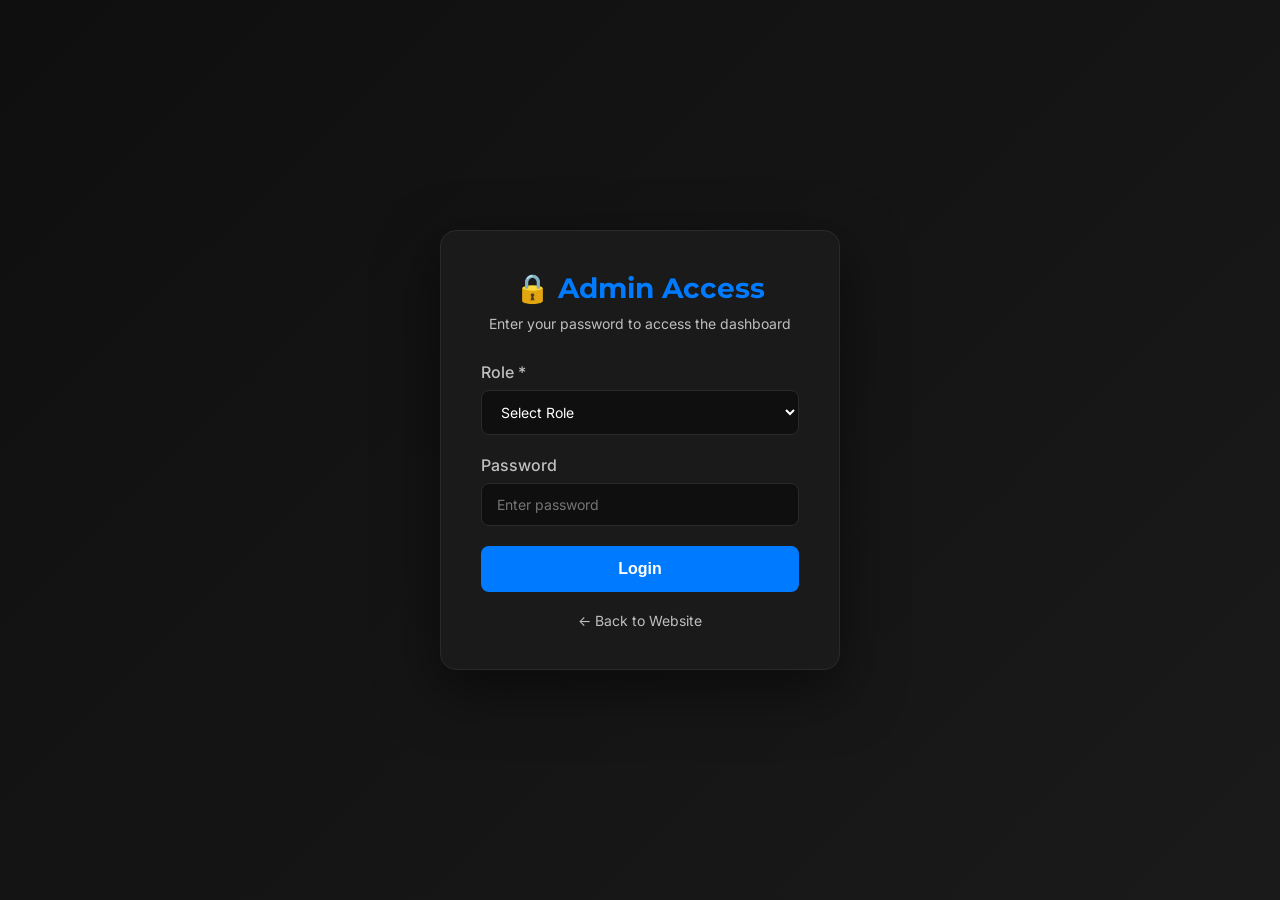
<file: admin.html>
<!DOCTYPE html>
<html lang="en">
<head>
    <meta charset="UTF-8">
    <meta name="viewport" content="width=device-width, initial-scale=1.0">
    <title>Admin Dashboard - Cotswold Vehicle Sales</title>
    <link rel="stylesheet" href="admin.css">
    <link href="https://fonts.googleapis.com/css2?family=Montserrat:wght@600;700&family=Inter:wght@400;500;600&display=swap" rel="stylesheet">
</head>
<body>
    <!-- Login Overlay -->
    <div id="loginOverlay" class="login-overlay">
        <div class="login-box">
            <div class="login-header">
                <h2>🔒 Admin Access</h2>
                <p>Enter your password to access the dashboard</p>
            </div>
            <form id="loginForm">
                <div class="form-group">
                    <label for="adminRole">Role *</label>
                    <select id="adminRole" required>
                        <option value="">Select Role</option>
                        <option value="manager">Manager</option>
                        <option value="owner">Owner</option>
                    </select>
                </div>
                <div class="form-group">
                    <label for="adminPassword">Password</label>
                    <input type="password" id="adminPassword" placeholder="Enter password" required>
                </div>
                <button type="submit" class="btn-login">Login</button>
                <p id="loginError" class="login-error"></p>
            </form>
            <a href="index.html" class="back-link">← Back to Website</a>
        </div>
    </div>

    <!-- Admin Dashboard -->
    <div id="adminDashboard" class="dashboard-container" style="display: none;">
        <!-- Sidebar -->
        <aside class="sidebar">
            <div class="sidebar-header">
                <h2>COTSWOLD</h2>
                <span>Admin Panel</span>
                <span id="roleBadge" class="role-badge" style="display: none;"></span>
            </div>
            <nav class="sidebar-nav">
                <a href="#" class="nav-item active" data-section="dashboard">
                    <span class="nav-icon">📊</span>
                    <span>Dashboard</span>
                </a>
                <a href="#" class="nav-item" data-section="add-vehicle">
                    <span class="nav-icon">➕</span>
                    <span>Add Vehicle</span>
                </a>
                <a href="#" class="nav-item" data-section="manage-inventory">
                    <span class="nav-icon">🚗</span>
                    <span>Manage Inventory</span>
                </a>
                <a href="#" class="nav-item" data-section="pending-approvals" style="display: none;">
                    <span class="nav-icon">⏳</span>
                    <span>Pending Approvals</span>
                </a>
            </nav>
            <div class="sidebar-footer">
                <a href="index.html" class="logout-btn">
                    <span>🚪</span>
                    <span>Logout</span>
                </a>
            </div>
        </aside>

        <!-- Main Content -->
        <main class="main-content">
            <!-- Dashboard Section -->
            <section id="dashboardSection" class="content-section active">
                <div class="section-header">
                    <h1>Dashboard Overview</h1>
                    <p>Welcome to Cotswold Vehicle Sales Admin Panel</p>
                </div>
                <div class="stats-grid">
                    <div class="stat-card">
                        <div class="stat-icon">🚗</div>
                        <div class="stat-info">
                            <h3>Total Vehicles</h3>
                            <p class="stat-number" id="totalVehicles">0</p>
                        </div>
                    </div>
                    <div class="stat-card">
                        <div class="stat-icon">💷</div>
                        <div class="stat-info">
                            <h3>Total Value</h3>
                            <p class="stat-number" id="totalValue">£0</p>
                        </div>
                    </div>
                    <div class="stat-card">
                        <div class="stat-icon">➕</div>
                        <div class="stat-info">
                            <h3>Added This Month</h3>
                            <p class="stat-number" id="addedThisMonth">0</p>
                        </div>
                    </div>
                    <div class="stat-card" id="pendingStatCard" style="display: none;">
                        <div class="stat-icon">⏳</div>
                        <div class="stat-info">
                            <h3>Pending Approvals</h3>
                            <p class="stat-number" id="pendingCount">0</p>
                        </div>
                    </div>
                    <div class="stat-card" id="adminStatCard">
                        <div class="stat-icon">⚡</div>
                        <div class="stat-info">
                            <h3>Live Vehicles</h3>
                            <p class="stat-number" id="adminVehicles">0</p>
                        </div>
                    </div>
                </div>
                <div class="quick-actions">
                    <h2>Quick Actions</h2>
                    <div class="actions-grid">
                        <button class="action-card" onclick="showSection('add-vehicle')">
                            <span class="action-icon">➕</span>
                            <span>Add New Vehicle</span>
                        </button>
                        <button class="action-card" onclick="showSection('manage-inventory')">
                            <span class="action-icon">📝</span>
                            <span>Manage Inventory</span>
                        </button>
                        <button class="action-card" onclick="viewWebsite()">
                            <span class="action-icon">🌐</span>
                            <span>View Website</span>
                        </button>
                    </div>
                </div>
            </section>

            <!-- Add Vehicle Section -->
            <section id="addVehicleSection" class="content-section">
                <div class="section-header">
                    <h1>Add New Vehicle</h1>
                    <p>Add a new vehicle to your inventory</p>
                </div>
                <form id="addVehicleForm" class="vehicle-form">
                    <div class="form-grid">
                        <div class="form-group">
                            <label for="vehicleImage">Car Image URL *</label>
                            <input type="url" id="vehicleImage" placeholder="https://example.com/car-image.jpg" required>
                            <small>Enter a valid image URL</small>
                        </div>
                        <div class="form-group">
                            <label for="vehicleBrand">Brand *</label>
                            <input type="text" id="vehicleBrand" placeholder="e.g., BMW, Audi, Toyota" required>
                        </div>
                        <div class="form-group">
                            <label for="vehicleModel">Model *</label>
                            <input type="text" id="vehicleModel" placeholder="e.g., X5, A4, Camry" required>
                        </div>
                        <div class="form-group">
                            <label for="vehicleYear">Year *</label>
                            <input type="number" id="vehicleYear" placeholder="e.g., 2024" min="1900" max="2030" required>
                        </div>
                        <div class="form-group">
                            <label for="vehiclePrice">Price (£) *</label>
                            <input type="number" id="vehiclePrice" placeholder="e.g., 25000" min="0" required>
                        </div>
                        <div class="form-group">
                            <label for="vehicleMileage">Mileage *</label>
                            <input type="text" id="vehicleMileage" placeholder="e.g., 10,000 Miles" required>
                        </div>
                        <div class="form-group">
                            <label for="vehicleFuel">Fuel Type *</label>
                            <select id="vehicleFuel" required>
                                <option value="">Select Fuel Type</option>
                                <option value="Petrol">Petrol</option>
                                <option value="Diesel">Diesel</option>
                                <option value="Hybrid">Hybrid</option>
                                <option value="Plug-in Hybrid">Plug-in Hybrid</option>
                                <option value="Electric">Electric</option>
                            </select>
                        </div>
                        <div class="form-group">
                            <label for="vehicleTransmission">Transmission</label>
                            <select id="vehicleTransmission">
                                <option value="Manual">Manual</option>
                                <option value="Automatic">Automatic</option>
                            </select>
                        </div>
                        <div class="form-group">
                            <label for="vehicleCategory">Category</label>
                            <select id="vehicleCategory">
                                <option value="Hatchback">Hatchback</option>
                                <option value="SUV">SUV</option>
                                <option value="Saloon">Saloon</option>
                                <option value="Estate">Estate</option>
                                <option value="Coupe">Coupe</option>
                                <option value="Pickup">Pickup</option>
                                <option value="Van">Van</option>
                                <option value="Minibus">Minibus</option>
                            </select>
                        </div>
                        <div class="form-group">
                            <label for="vehicleColor">Color</label>
                            <input type="text" id="vehicleColor" placeholder="e.g., Silver, Black">
                        </div>
                    </div>
                    <div class="form-actions">
                        <button type="submit" class="btn-submit">➕ Add Vehicle</button>
                        <button type="reset" class="btn-reset">Clear Form</button>
                    </div>
                </form>
            </section>

            <!-- Manage Inventory Section -->
            <section id="manageInventorySection" class="content-section">
                <div class="section-header">
                    <h1>Manage Inventory</h1>
                    <p>View, edit, and delete vehicles from your inventory</p>
                </div>
                <div class="inventory-controls">
                    <div class="search-box">
                        <input type="text" id="searchInventory" placeholder="Search vehicles...">
                    </div>
                    <div class="filter-buttons">
                        <button class="filter-btn active" data-filter="all">All</button>
                        <button class="filter-btn" data-filter="admin">Admin Added</button>
                        <button class="filter-btn" data-filter="default">Default</button>
                    </div>
                </div>
                <div class="table-container">
                    <table class="vehicle-table">
                        <thead>
                            <tr>
                                <th>Image</th>
                                <th>Brand</th>
                                <th>Model</th>
                                <th>Year</th>
                                <th>Price</th>
                                <th>Mileage</th>
                                <th>Type</th>
                                <th>Actions</th>
                            </tr>
                        </thead>
                        <tbody id="vehicleTableBody">
                            <!-- Vehicle rows will be populated by JavaScript -->
                        </tbody>
                    </table>
                </div>
                <div id="noVehicles" class="no-vehicles" style="display: none;">
                    <p>No vehicles found in the inventory.</p>
                </div>
            </section>

            <!-- Pending Approvals Section (Owner only) -->
            <section id="pendingApprovalsSection" class="content-section">
                <div class="section-header">
                    <h1>Pending Approvals</h1>
                    <p>Review and approve manager actions</p>
                </div>
                <div class="table-container">
                    <table class="vehicle-table">
                        <thead>
                            <tr>
                                <th>Action</th>
                                <th>Details</th>
                                <th>Actions</th>
                            </tr>
                        </thead>
                        <tbody id="pendingTableBody">
                            <!-- Pending actions populated by JS -->
                        </tbody>
                    </table>
                </div>
                <div id="noPending" class="no-vehicles" style="display: none;">
                    <p>No pending actions.</p>
                </div>
            </section>
        </main>
    </div>

    <!-- Edit Vehicle Modal -->
    <div id="editModal" class="modal">
        <div class="modal-content">
            <div class="modal-header">
                <h2>Edit Vehicle</h2>
                <button class="modal-close" onclick="closeEditModal()">✕</button>
            </div>
            <form id="editVehicleForm">
                <input type="hidden" id="editVehicleId">
                <div class="form-grid">
                    <div class="form-group">
                        <label for="editVehicleImage">Car Image URL *</label>
                        <input type="url" id="editVehicleImage" required>
                    </div>
                    <div class="form-group">
                        <label for="editVehicleBrand">Brand *</label>
                        <input type="text" id="editVehicleBrand" required>
                    </div>
                    <div class="form-group">
                        <label for="editVehicleModel">Model *</label>
                        <input type="text" id="editVehicleModel" required>
                    </div>
                    <div class="form-group">
                        <label for="editVehicleYear">Year *</label>
                        <input type="number" id="editVehicleYear" required>
                    </div>
                    <div class="form-group">
                        <label for="editVehiclePrice">Price (£) *</label>
                        <input type="number" id="editVehiclePrice" required>
                    </div>
                    <div class="form-group">
                        <label for="editVehicleMileage">Mileage *</label>
                        <input type="text" id="editVehicleMileage" required>
                    </div>
                    <div class="form-group">
                        <label for="editVehicleFuel">Fuel Type *</label>
                        <select id="editVehicleFuel" required>
                            <option value="Petrol">Petrol</option>
                            <option value="Diesel">Diesel</option>
                            <option value="Hybrid">Hybrid</option>
                            <option value="Plug-in Hybrid">Plug-in Hybrid</option>
                            <option value="Electric">Electric</option>
                        </select>
                    </div>
                    <div class="form-group">
                        <label for="editVehicleTransmission">Transmission</label>
                        <select id="editVehicleTransmission">
                            <option value="Manual">Manual</option>
                            <option value="Automatic">Automatic</option>
                        </select>
                    </div>
                    <div class="form-group">
                        <label for="editVehicleCategory">Category</label>
                        <select id="editVehicleCategory">
                            <option value="Hatchback">Hatchback</option>
                            <option value="SUV">SUV</option>
                            <option value="Saloon">Saloon</option>
                            <option value="Estate">Estate</option>
                            <option value="Coupe">Coupe</option>
                            <option value="Pickup">Pickup</option>
                            <option value="Van">Van</option>
                            <option value="Minibus">Minibus</option>
                        </select>
                    </div>
                    <div class="form-group">
                        <label for="editVehicleColor">Color</label>
                        <input type="text" id="editVehicleColor">
                    </div>
                </div>
                <div class="form-actions">
                    <button type="submit" class="btn-submit">💾 Save Changes</button>
                    <button type="button" class="btn-cancel" onclick="closeEditModal()">Cancel</button>
                </div>
            </form>
        </div>
    </div>

    <!-- Delete Confirmation Modal -->
    <div id="deleteModal" class="modal">
        <div class="modal-content modal-small">
            <div class="modal-header">
                <h2>Confirm Delete</h2>
                <button class="modal-close" onclick="closeDeleteModal()">✕</button>
            </div>
            <div class="modal-body">
                <p>Are you sure you want to delete this vehicle?</p>
                <p id="deleteVehicleName" class="delete-vehicle-name"></p>
            </div>
            <div class="modal-footer">
                <button class="btn-delete" onclick="confirmDelete()">🗑 Delete</button>
                <button class="btn-cancel" onclick="closeDeleteModal()">Cancel</button>
            </div>
        </div>
    </div>

    <!-- Toast Notification -->
    <div id="toast" class="toast">
        <span id="toastMessage"></span>
    </div>

    <script src="admin.js"></script>
</body>
</html>
</file>
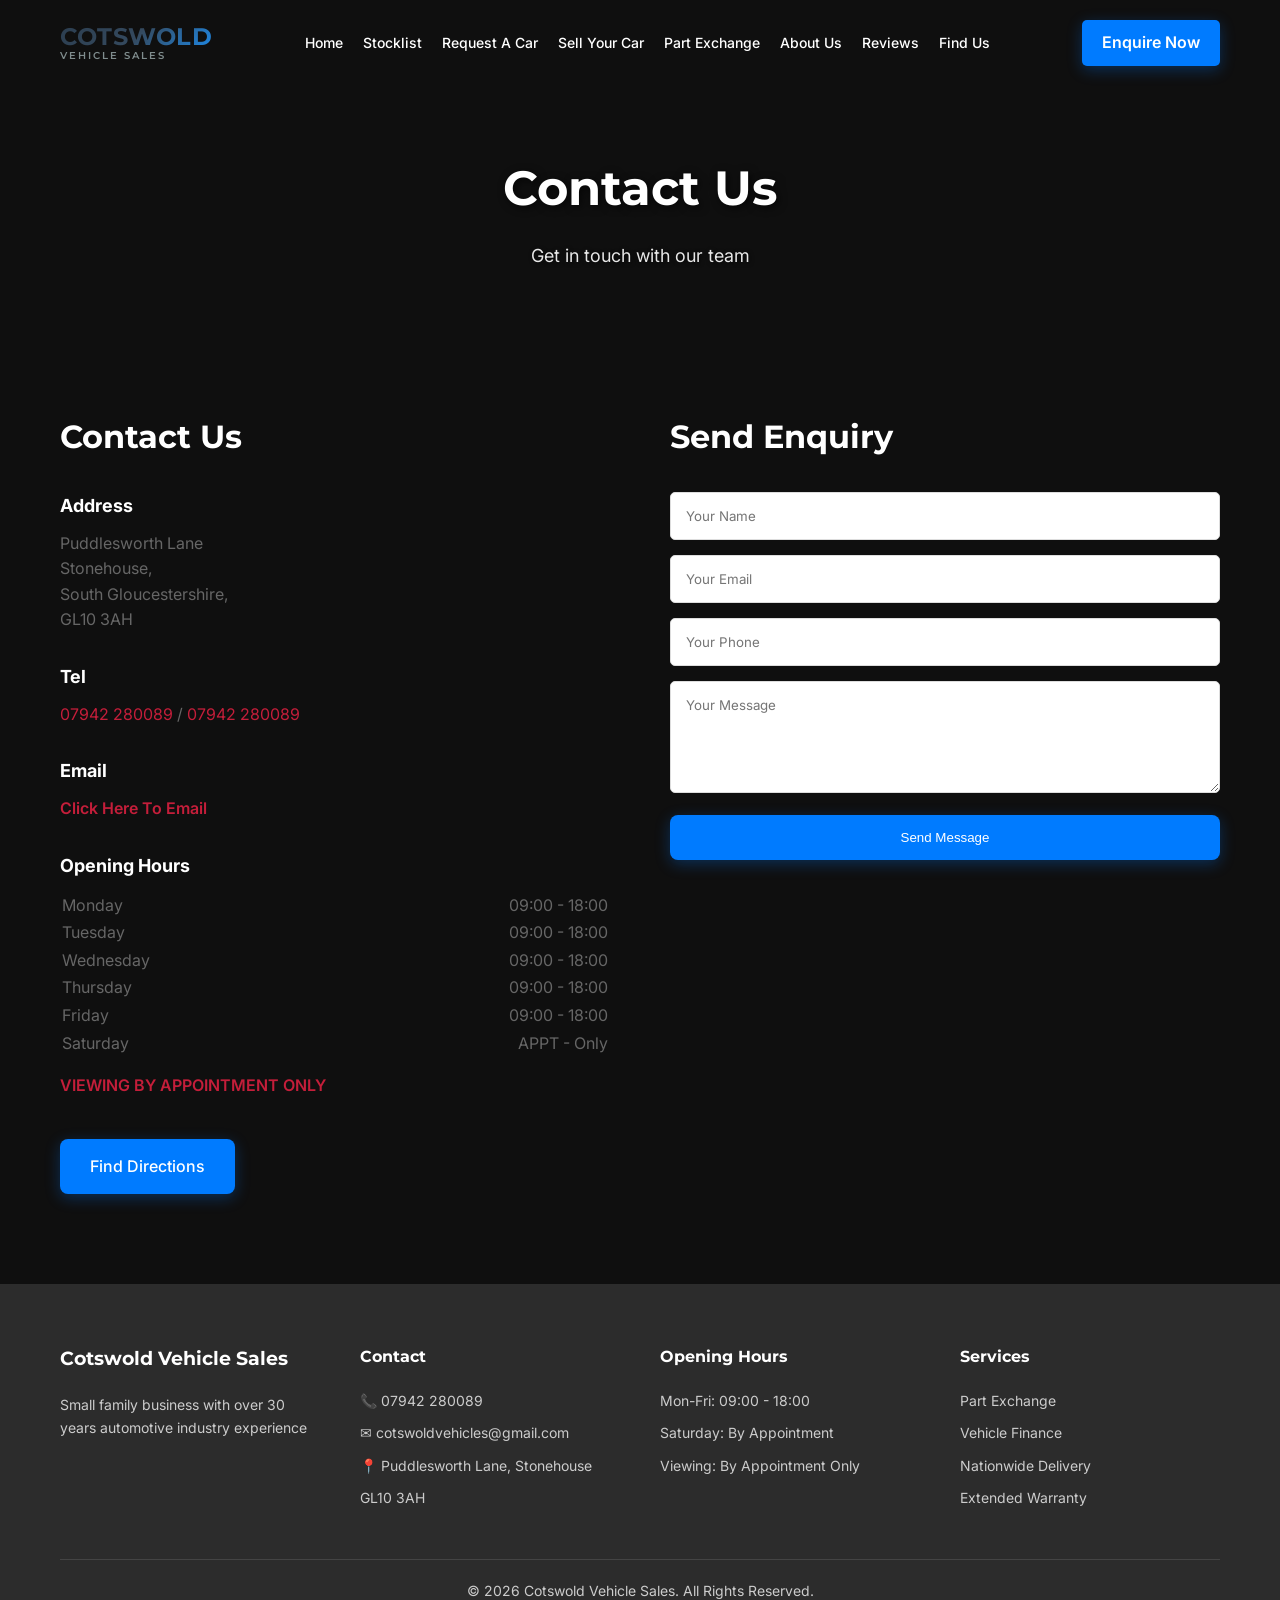
<file: contact.html>
<!DOCTYPE html>
<html lang="en">
<head>
    <meta charset="UTF-8">
    <meta name="viewport" content="width=device-width, initial-scale=1.0">
    <title>Contact - Cotswold Vehicle Sales</title>
    <link rel="stylesheet" href="styles.css">
    <link href="https://fonts.googleapis.com/css2?family=Montserrat:wght@600;700&family=Inter:wght@400;500&display=swap" rel="stylesheet">
</head>
<body>
    <nav id="navbar" class="scrolled">
        <div class="container">
            <div class="nav-content">
                <a href="index.html" class="logo">
                    <div class="logo-text">
                        <span class="logo-main">COTSWOLD</span>
                        <span class="logo-sub">Vehicle Sales</span>
                    </div>
                </a>
                <ul class="nav-links">
                    <li><a href="index.html">Home</a></li>
                    <li><a href="inventory.html">Stocklist</a></li>
                    <li><a href="request-car.html">Request A Car</a></li>
                    <li><a href="sell-car.html">Sell Your Car</a></li>
                    <li><a href="part-exchange.html">Part Exchange</a></li>
                    <li><a href="about.html">About Us</a></li>
                    <li><a href="testimonials.html">Reviews</a></li>
                    <li><a href="contact.html">Find Us</a></li>
                </ul>
                <a href="contact.html" class="cta-btn">Enquire Now</a>
            </div>
        </div>
    </nav>

    <section class="page-header">
        <div class="container">
            <h1>Contact Us</h1>
            <p>Get in touch with our team</p>
        </div>
    </section>

    <section class="contact-section">
        <div class="container">
            <div class="contact-grid">
                <div class="contact-info">
                    <h2>Contact Us</h2>
                    <div class="info-item">
                        <h3>Address</h3>
                        <p>Puddlesworth Lane<br>Stonehouse,<br>South Gloucestershire,<br>GL10 3AH</p>
                    </div>
                    <div class="info-item">
                        <h3>Tel</h3>
                        <p><a href="tel:07942280089" style="color: #C41E3A; text-decoration: none;">07942 280089</a> / <a href="tel:07942280089" style="color: #C41E3A; text-decoration: none;">07942 280089</a></p>
                    </div>
                    <div class="info-item">
                        <h3>Email</h3>
                        <p><a href="mailto:cotswoldvehicles@gmail.com" style="color: #C41E3A; text-decoration: none; font-weight: 600;">Click Here To Email</a></p>
                    </div>
                    <div class="info-item">
                        <h3>Opening Hours</h3>
                        <table style="width: 100%; color: #666;">
                            <tr><td>Monday</td><td style="text-align: right;">09:00 - 18:00</td></tr>
                            <tr><td>Tuesday</td><td style="text-align: right;">09:00 - 18:00</td></tr>
                            <tr><td>Wednesday</td><td style="text-align: right;">09:00 - 18:00</td></tr>
                            <tr><td>Thursday</td><td style="text-align: right;">09:00 - 18:00</td></tr>
                            <tr><td>Friday</td><td style="text-align: right;">09:00 - 18:00</td></tr>
                        <tr><td>Saturday</td><td style="text-align: right;">APPT - Only</td></tr>
                        </table>
                        <p style="margin-top: 15px; font-weight: 600; color: #C41E3A;">VIEWING BY APPOINTMENT ONLY</p>
                    </div>
                    <div class="info-item">
                        <a href="https://www.google.com/maps/dir//Puddlesworth+Lane+Stonehouse+GL10+3AH" target="_blank" class="btn-primary" style="display: inline-block; margin-top: 10px;">Find Directions</a>
                    </div>
                </div>
                <div class="contact-form">
                    <h2>Send Enquiry</h2>
                    <form>
                        <input type="text" placeholder="Your Name" required>
                        <input type="email" placeholder="Your Email" required>
                        <input type="tel" placeholder="Your Phone">
                        <textarea placeholder="Your Message" rows="5" required></textarea>
                        <button type="submit" class="btn-primary">Send Message</button>
                    </form>
                </div>
            </div>
        </div>
    </section>

    <footer>
        <div class="container">
            <div class="footer-content">
                <div class="footer-col">
                    <h3>Cotswold Vehicle Sales</h3>
                    <p>Small family business with over 30 years automotive industry experience</p>
                </div>
                <div class="footer-col">
                    <h4>Contact</h4>
                    <ul>
                        <li>📞 07942 280089</li>
                        <li>✉ cotswoldvehicles@gmail.com</li>
                        <li>📍 Puddlesworth Lane, Stonehouse</li>
                        <li>GL10 3AH</li>
                    </ul>
                </div>
                <div class="footer-col">
                    <h4>Opening Hours</h4>
                    <ul>
                        <li>Mon-Fri: 09:00 - 18:00</li>
                        <li>Saturday: By Appointment</li>
                        <li>Viewing: By Appointment Only</li>
                    </ul>
                </div>
                <div class="footer-col">
                    <h4>Services</h4>
                    <ul>
                        <li>Part Exchange</li>
                        <li>Vehicle Finance</li>
                        <li>Nationwide Delivery</li>
                        <li>Extended Warranty</li>
                    </ul>
                </div>
            </div>
            <div class="footer-bottom">
<p>© 2026 Cotswold Vehicle Sales. All Rights Reserved.</p>
            </div>
        </div>
    </footer>

    <script src="script.js"></script>
</body>
</html>
</file>
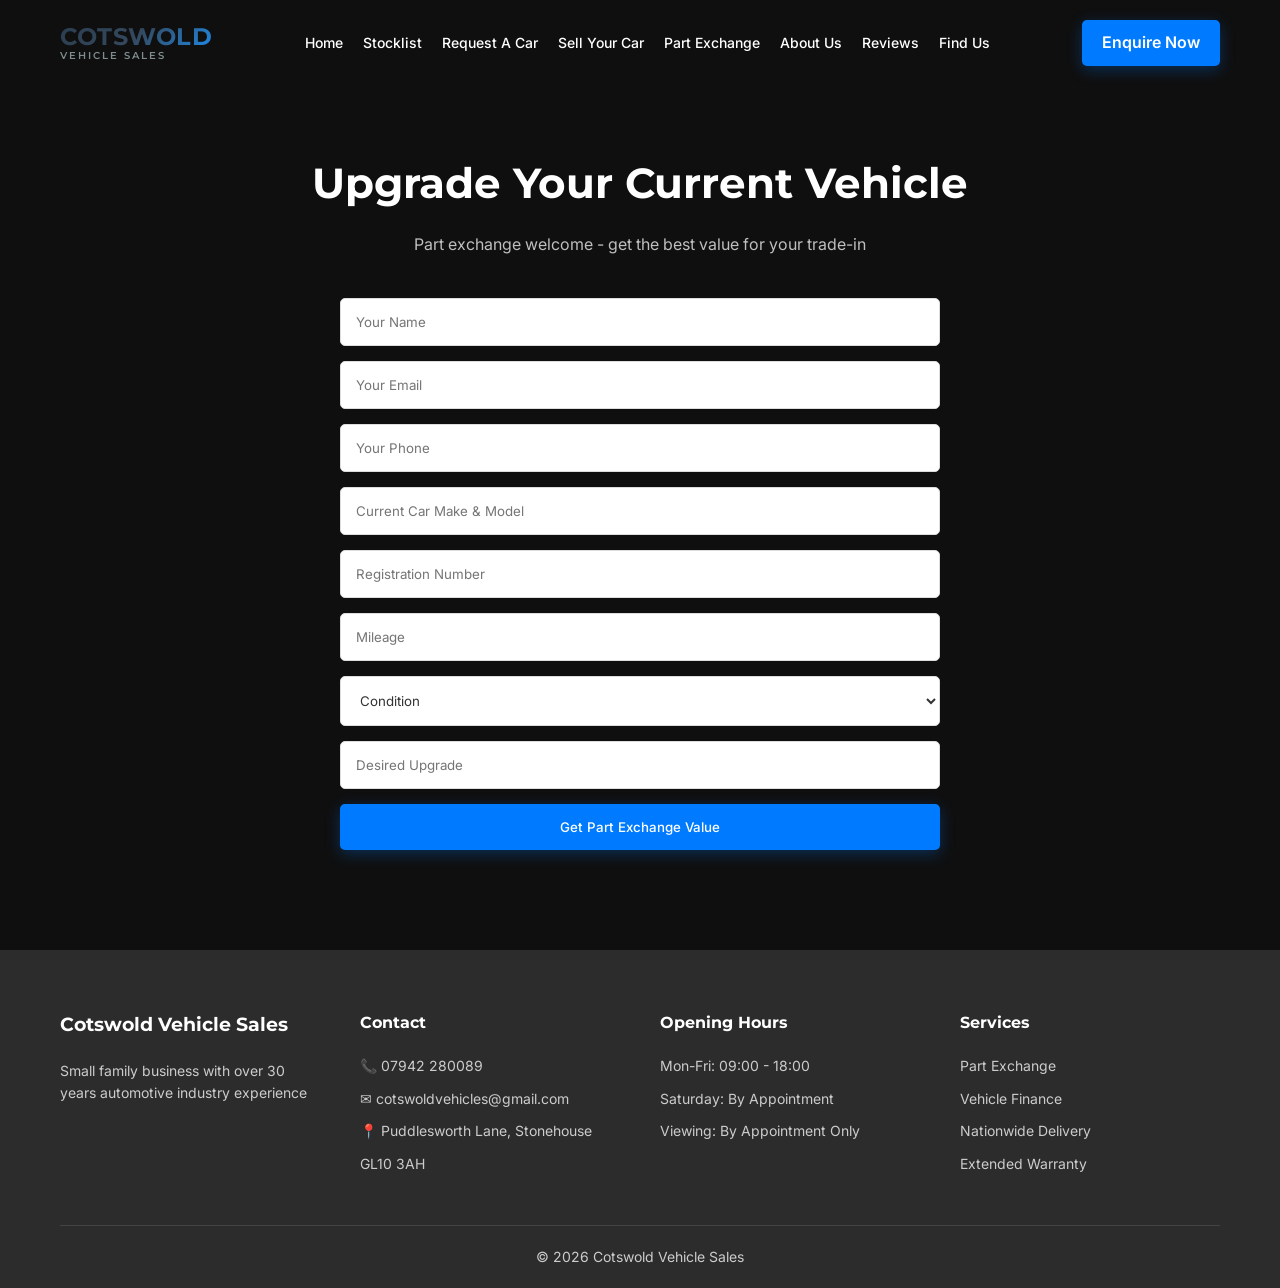
<file: part-exchange.html>
<!DOCTYPE html>
<html lang="en">
<head>
    <meta charset="UTF-8">
    <meta name="viewport" content="width=device-width, initial-scale=1.0">
    <title>Part Exchange - Cotswold Vehicle Sales</title>
    <link rel="stylesheet" href="styles.css">
    <link href="https://fonts.googleapis.com/css2?family=Montserrat:wght@600;700&family=Inter:wght@400;500&display=swap" rel="stylesheet">
</head>
<body>
    <nav id="navbar" class="scrolled">
        <div class="container">
            <div class="nav-content">
                <a href="index.html" class="logo">
                    <div class="logo-text">
                        <span class="logo-main">COTSWOLD</span>
                        <span class="logo-sub">Vehicle Sales</span>
                    </div>
                </a>
                <ul class="nav-links">
                    <li><a href="index.html">Home</a></li>
                    <li><a href="inventory.html">Stocklist</a></li>
                    <li><a href="request-car.html">Request A Car</a></li>
                    <li><a href="sell-car.html">Sell Your Car</a></li>
                    <li><a href="part-exchange.html">Part Exchange</a></li>
                    <li><a href="about.html">About Us</a></li>
                    <li><a href="testimonials.html">Reviews</a></li>
                    <li><a href="contact.html">Find Us</a></li>
                </ul>
                <a href="contact.html" class="cta-btn">Enquire Now</a>
            </div>
        </div>
    </nav>

    <section class="part-exchange" style="padding-top: 150px;">
        <div class="container">
            <h2>Upgrade Your Current Vehicle</h2>
            <p style="text-align: center; color: #BFBFBF; margin-bottom: 40px;">Part exchange welcome - get the best value for your trade-in</p>
            <form class="exchange-form">
                <input type="text" placeholder="Your Name" required>
                <input type="email" placeholder="Your Email" required>
                <input type="tel" placeholder="Your Phone" required>
                <input type="text" placeholder="Current Car Make & Model" required>
                <input type="text" placeholder="Registration Number" required>
                <input type="text" placeholder="Mileage" required>
                <select required>
                    <option value="">Condition</option>
                    <option>Excellent</option>
                    <option>Good</option>
                    <option>Fair</option>
                </select>
                <input type="text" placeholder="Desired Upgrade">
                <button type="submit" class="btn-primary">Get Part Exchange Value</button>
            </form>
        </div>
    </section>

    <footer>
        <div class="container">
            <div class="footer-content">
                <div class="footer-col">
                    <h3>Cotswold Vehicle Sales</h3>
                    <p>Small family business with over 30 years automotive industry experience</p>
                </div>
                <div class="footer-col">
                    <h4>Contact</h4>
                    <ul>
                        <li>📞 07942 280089</li>
                        <li>✉ cotswoldvehicles@gmail.com</li>
                        <li>📍 Puddlesworth Lane, Stonehouse</li>
                        <li>GL10 3AH</li>
                    </ul>
                </div>
                <div class="footer-col">
                    <h4>Opening Hours</h4>
                    <ul>
                        <li>Mon-Fri: 09:00 - 18:00</li>
                        <li>Saturday: By Appointment</li>
                        <li>Viewing: By Appointment Only</li>
                    </ul>
                </div>
                <div class="footer-col">
                    <h4>Services</h4>
                    <ul>
                        <li>Part Exchange</li>
                        <li>Vehicle Finance</li>
                        <li>Nationwide Delivery</li>
                        <li>Extended Warranty</li>
                    </ul>
                </div>
            </div>
            <div class="footer-bottom">
<p>© 2026 Cotswold Vehicle Sales</p>
            </div>
        </div>
    </footer>
    <script src="script.js"></script>
</body>
</html>
</file>
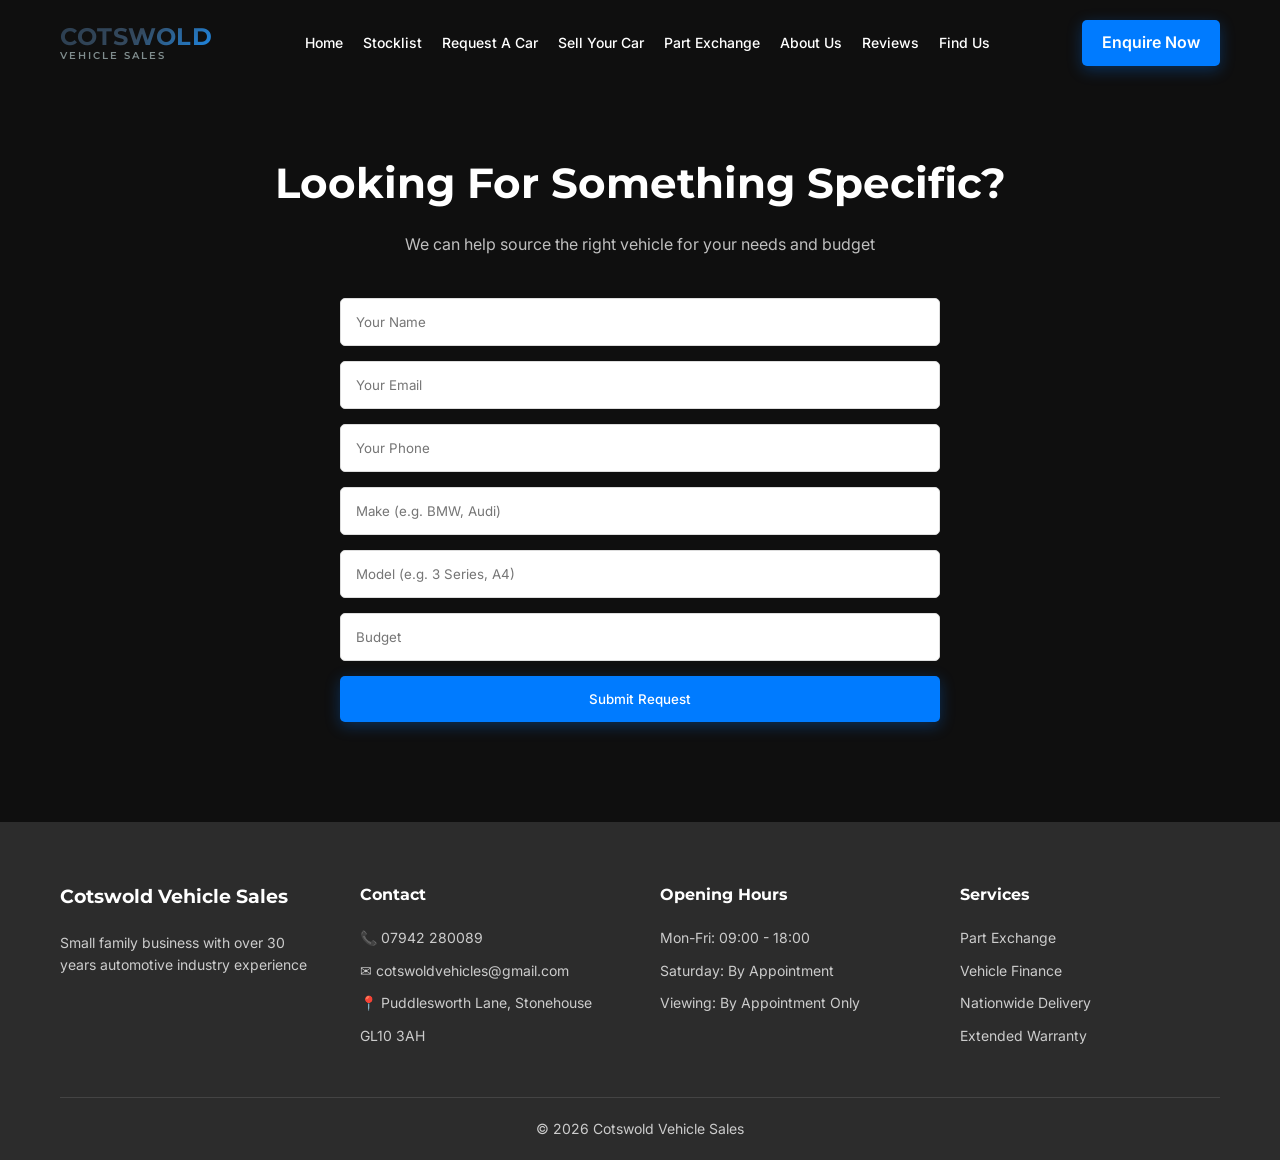
<file: request-car.html>
<!DOCTYPE html>
<html lang="en">
<head>
    <meta charset="UTF-8">
    <meta name="viewport" content="width=device-width, initial-scale=1.0">
    <title>Request A Car - Cotswold Vehicle Sales</title>
    <link rel="stylesheet" href="styles.css">
    <link href="https://fonts.googleapis.com/css2?family=Montserrat:wght@600;700&family=Inter:wght@400;500&display=swap" rel="stylesheet">
</head>
<body>
    <nav id="navbar" class="scrolled">
        <div class="container">
            <div class="nav-content">
                <a href="index.html" class="logo">
                    <div class="logo-text">
                        <span class="logo-main">COTSWOLD</span>
                        <span class="logo-sub">Vehicle Sales</span>
                    </div>
                </a>
                <ul class="nav-links">
                    <li><a href="index.html">Home</a></li>
                    <li><a href="inventory.html">Stocklist</a></li>
                    <li><a href="request-car.html">Request A Car</a></li>
                    <li><a href="sell-car.html">Sell Your Car</a></li>
                    <li><a href="part-exchange.html">Part Exchange</a></li>
                    <li><a href="about.html">About Us</a></li>
                    <li><a href="testimonials.html">Reviews</a></li>
                    <li><a href="contact.html">Find Us</a></li>
                </ul>
                <a href="contact.html" class="cta-btn">Enquire Now</a>
            </div>
        </div>
    </nav>

    <section class="request-car" style="padding-top: 150px;">
        <div class="container">
            <h2>Looking For Something Specific?</h2>
            <p style="text-align: center; color: #BFBFBF; margin-bottom: 40px;">We can help source the right vehicle for your needs and budget</p>
            <form class="request-form">
                <input type="text" placeholder="Your Name" required>
                <input type="email" placeholder="Your Email" required>
                <input type="tel" placeholder="Your Phone" required>
                <input type="text" placeholder="Make (e.g. BMW, Audi)">
                <input type="text" placeholder="Model (e.g. 3 Series, A4)">
                <input type="text" placeholder="Budget">
                <button type="submit" class="btn-primary">Submit Request</button>
            </form>
        </div>
    </section>

    <footer>
        <div class="container">
            <div class="footer-content">
                <div class="footer-col">
                    <h3>Cotswold Vehicle Sales</h3>
                    <p>Small family business with over 30 years automotive industry experience</p>
                </div>
                <div class="footer-col">
                    <h4>Contact</h4>
                    <ul>
                        <li>📞 07942 280089</li>
                        <li>✉ cotswoldvehicles@gmail.com</li>
                        <li>📍 Puddlesworth Lane, Stonehouse</li>
                        <li>GL10 3AH</li>
                    </ul>
                </div>
                <div class="footer-col">
                    <h4>Opening Hours</h4>
                    <ul>
                        <li>Mon-Fri: 09:00 - 18:00</li>
                        <li>Saturday: By Appointment</li>
                        <li>Viewing: By Appointment Only</li>
                    </ul>
                </div>
                <div class="footer-col">
                    <h4>Services</h4>
                    <ul>
                        <li>Part Exchange</li>
                        <li>Vehicle Finance</li>
                        <li>Nationwide Delivery</li>
                        <li>Extended Warranty</li>
                    </ul>
                </div>
            </div>
            <div class="footer-bottom">
<p>© 2026 Cotswold Vehicle Sales</p>
            </div>
        </div>
    </footer>
    <script src="script.js"></script>
</body>
</html>
</file>
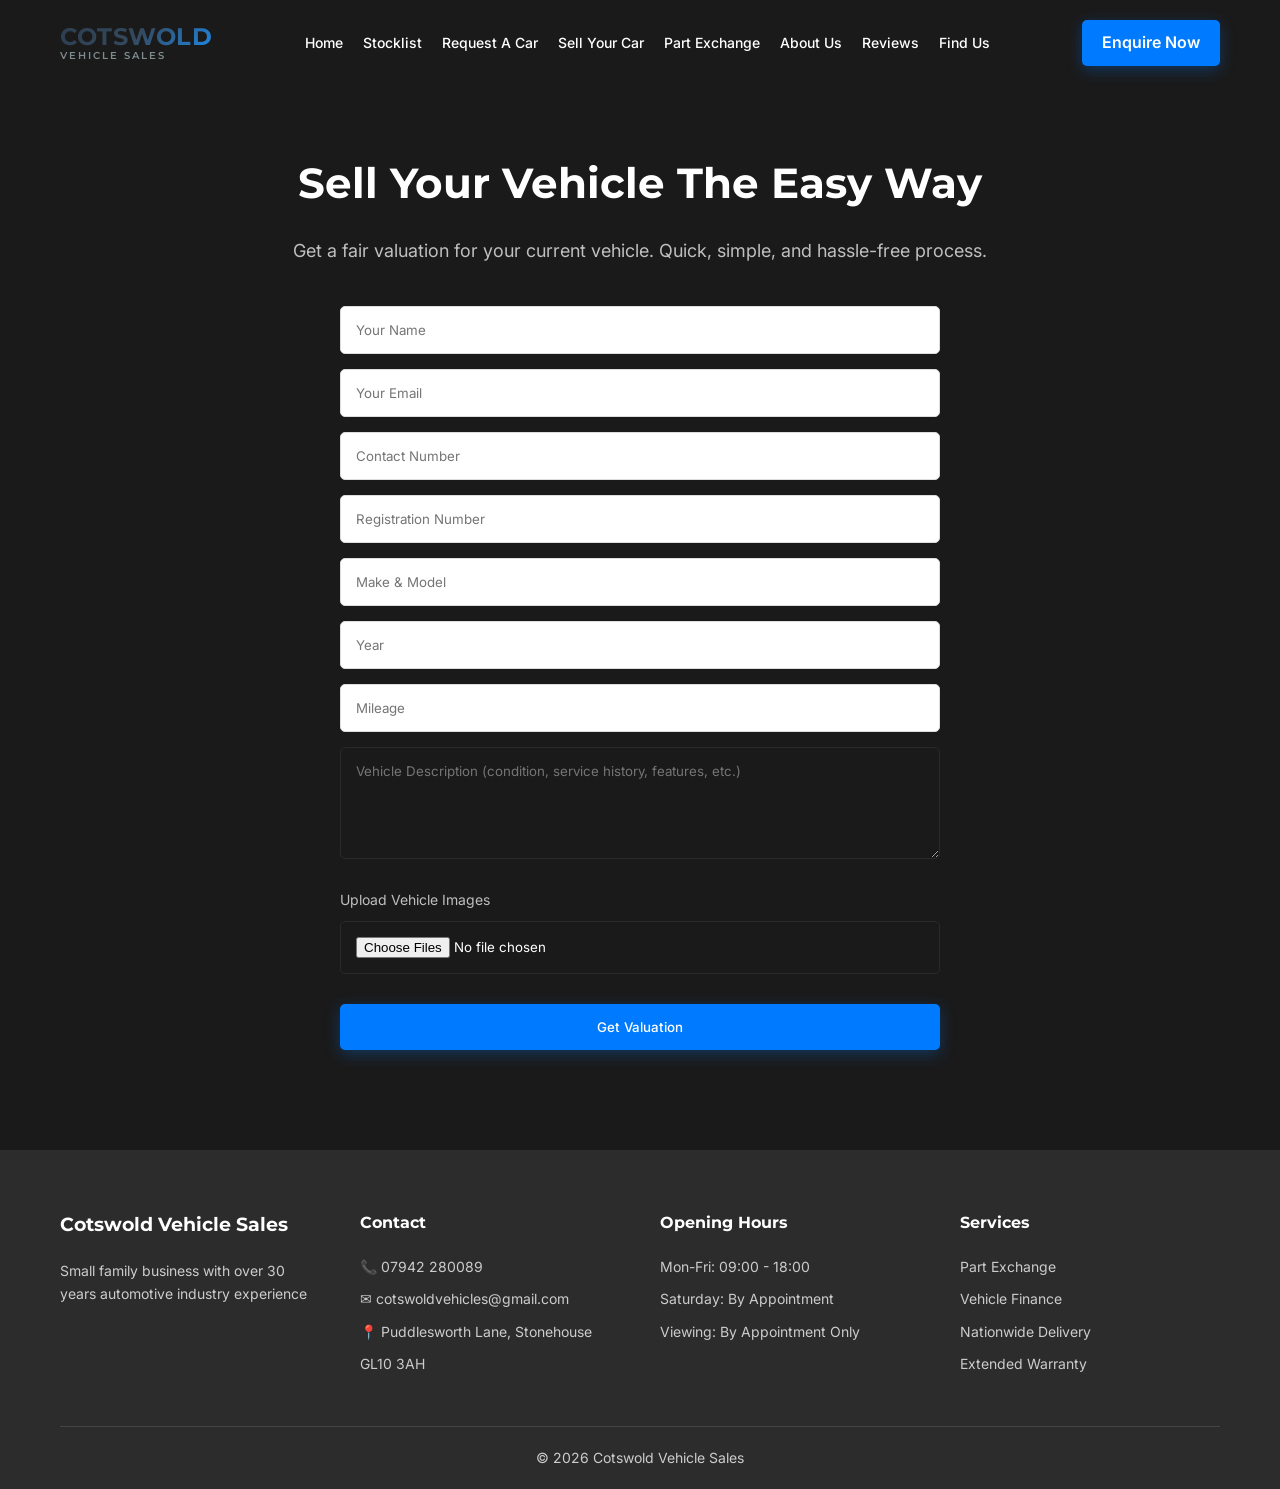
<file: sell-car.html>
<!DOCTYPE html>
<html lang="en">
<head>
    <meta charset="UTF-8">
    <meta name="viewport" content="width=device-width, initial-scale=1.0">
    <title>Sell Your Car - Cotswold Vehicle Sales</title>
    <link rel="stylesheet" href="styles.css">
    <link href="https://fonts.googleapis.com/css2?family=Montserrat:wght@600;700&family=Inter:wght@400;500&display=swap" rel="stylesheet">
</head>
<body>
    <nav id="navbar" class="scrolled">
        <div class="container">
            <div class="nav-content">
                <a href="index.html" class="logo">
                    <div class="logo-text">
                        <span class="logo-main">COTSWOLD</span>
                        <span class="logo-sub">Vehicle Sales</span>
                    </div>
                </a>
                <ul class="nav-links">
                    <li><a href="index.html">Home</a></li>
                    <li><a href="inventory.html">Stocklist</a></li>
                    <li><a href="request-car.html">Request A Car</a></li>
                    <li><a href="sell-car.html">Sell Your Car</a></li>
                    <li><a href="part-exchange.html">Part Exchange</a></li>
                    <li><a href="about.html">About Us</a></li>
                    <li><a href="testimonials.html">Reviews</a></li>
                    <li><a href="contact.html">Find Us</a></li>
                </ul>
                <a href="contact.html" class="cta-btn">Enquire Now</a>
            </div>
        </div>
    </nav>

    <section class="sell-car" style="padding-top: 150px;">
        <div class="container">
            <h2 style="text-align: center; font-family: 'Montserrat', sans-serif; font-size: 42px; margin-bottom: 20px;">Sell Your Vehicle The Easy Way</h2>
            <p style="text-align: center; color: #BFBFBF; margin-bottom: 40px; font-size: 18px;">Get a fair valuation for your current vehicle. Quick, simple, and hassle-free process.</p>
            <form class="sell-form" style="max-width: 600px; margin: 0 auto;">
                <input type="text" placeholder="Your Name" required>
                <input type="email" placeholder="Your Email" required>
                <input type="tel" placeholder="Contact Number" required>
                <input type="text" placeholder="Registration Number" required>
                <input type="text" placeholder="Make & Model" required>
                <input type="text" placeholder="Year" required>
                <input type="text" placeholder="Mileage" required>
                <textarea placeholder="Vehicle Description (condition, service history, features, etc.)" rows="5" style="padding: 15px; border: 1px solid #2A2A2A; border-radius: 5px; font-family: 'Inter', sans-serif; background: #1A1A1A; color: #FFFFFF; width: 100%; margin-bottom: 15px; resize: vertical;" required></textarea>
                <div style="margin-bottom: 15px;">
                    <label style="display: block; margin-bottom: 10px; color: #BFBFBF; font-size: 14px;">Upload Vehicle Images</label>
                    <input type="file" accept="image/*" multiple style="padding: 15px; border: 1px solid #2A2A2A; border-radius: 5px; font-family: 'Inter', sans-serif; background: #1A1A1A; color: #FFFFFF; width: 100%;">
                </div>
                <button type="submit" class="btn-primary">Get Valuation</button>
            </form>
        </div>
    </section>

    <footer>
        <div class="container">
            <div class="footer-content">
                <div class="footer-col">
                    <h3>Cotswold Vehicle Sales</h3>
                    <p>Small family business with over 30 years automotive industry experience</p>
                </div>
                <div class="footer-col">
                    <h4>Contact</h4>
                    <ul>
                        <li>📞 07942 280089</li>
                        <li>✉ cotswoldvehicles@gmail.com</li>
                        <li>📍 Puddlesworth Lane, Stonehouse</li>
                        <li>GL10 3AH</li>
                    </ul>
                </div>
                <div class="footer-col">
                    <h4>Opening Hours</h4>
                    <ul>
                        <li>Mon-Fri: 09:00 - 18:00</li>
                        <li>Saturday: By Appointment</li>
                        <li>Viewing: By Appointment Only</li>
                    </ul>
                </div>
                <div class="footer-col">
                    <h4>Services</h4>
                    <ul>
                        <li>Part Exchange</li>
                        <li>Vehicle Finance</li>
                        <li>Nationwide Delivery</li>
                        <li>Extended Warranty</li>
                    </ul>
                </div>
            </div>
            <div class="footer-bottom">
<p>© 2026 Cotswold Vehicle Sales</p>
            </div>
        </div>
    </footer>
    <script src="script.js"></script>
</body>
</html>
</file>
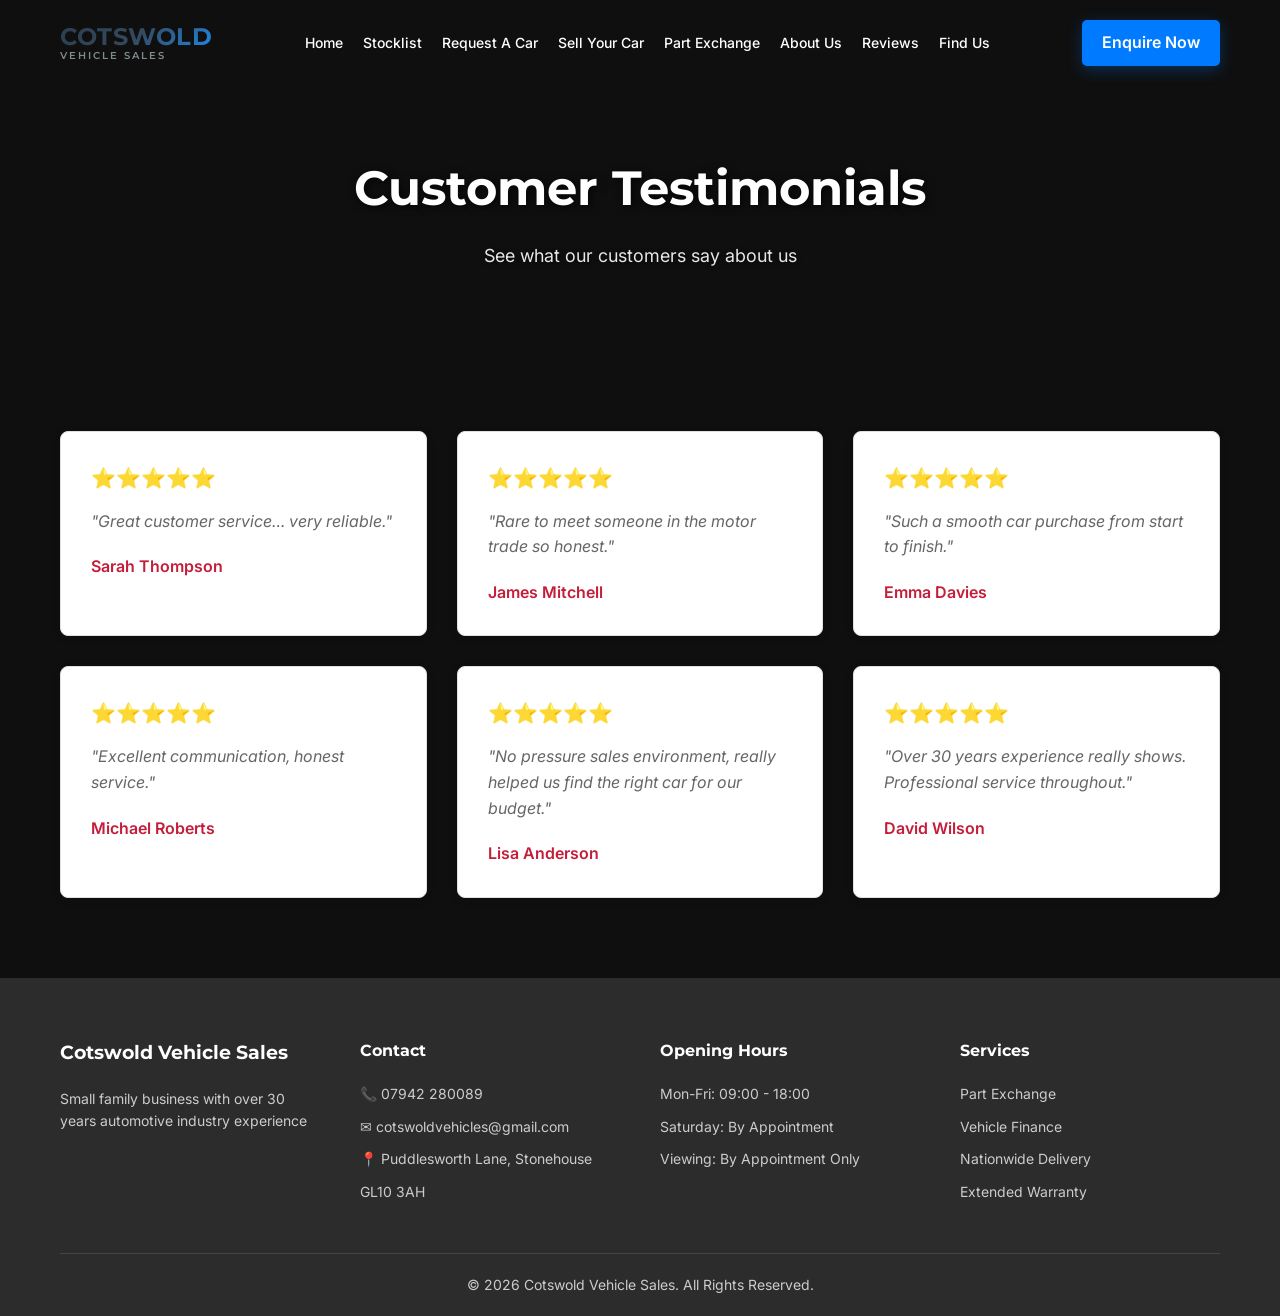
<file: testimonials.html>
<!DOCTYPE html>
<html lang="en">
<head>
    <meta charset="UTF-8">
    <meta name="viewport" content="width=device-width, initial-scale=1.0">
    <title>Testimonials - Cotswold Vehicle Sales</title>
    <link rel="stylesheet" href="styles.css">
    <link href="https://fonts.googleapis.com/css2?family=Montserrat:wght@600;700&family=Inter:wght@400;500&display=swap" rel="stylesheet">
</head>
<body>
    <nav id="navbar" class="scrolled">
        <div class="container">
            <div class="nav-content">
                <a href="index.html" class="logo">
                    <div class="logo-text">
                        <span class="logo-main">COTSWOLD</span>
                        <span class="logo-sub">Vehicle Sales</span>
                    </div>
                </a>
                <ul class="nav-links">
                    <li><a href="index.html">Home</a></li>
                    <li><a href="inventory.html">Stocklist</a></li>
                    <li><a href="request-car.html">Request A Car</a></li>
                    <li><a href="sell-car.html">Sell Your Car</a></li>
                    <li><a href="part-exchange.html">Part Exchange</a></li>
                    <li><a href="about.html">About Us</a></li>
                    <li><a href="testimonials.html">Reviews</a></li>
                    <li><a href="contact.html">Find Us</a></li>
                </ul>
                <a href="contact.html" class="cta-btn">Enquire Now</a>
            </div>
        </div>
    </nav>

    <section class="page-header">
        <div class="container">
            <h1>Customer Testimonials</h1>
            <p>See what our customers say about us</p>
        </div>
    </section>

    <section class="testimonials" style="padding: 80px 0;">
        <div class="container">
            <div class="testimonial-slider">
                <div class="testimonial-card">
                    <div class="stars">⭐⭐⭐⭐⭐</div>
                    <p>"Great customer service… very reliable."</p>
                    <div class="customer">Sarah Thompson</div>
                </div>

                <div class="testimonial-card">
                    <div class="stars">⭐⭐⭐⭐⭐</div>
                    <p>"Rare to meet someone in the motor trade so honest."</p>
                    <div class="customer">James Mitchell</div>
                </div>

                <div class="testimonial-card">
                    <div class="stars">⭐⭐⭐⭐⭐</div>
                    <p>"Such a smooth car purchase from start to finish."</p>
                    <div class="customer">Emma Davies</div>
                </div>

                <div class="testimonial-card">
                    <div class="stars">⭐⭐⭐⭐⭐</div>
                    <p>"Excellent communication, honest service."</p>
                    <div class="customer">Michael Roberts</div>
                </div>

                <div class="testimonial-card">
                    <div class="stars">⭐⭐⭐⭐⭐</div>
                    <p>"No pressure sales environment, really helped us find the right car for our budget."</p>
                    <div class="customer">Lisa Anderson</div>
                </div>

                <div class="testimonial-card">
                    <div class="stars">⭐⭐⭐⭐⭐</div>
                    <p>"Over 30 years experience really shows. Professional service throughout."</p>
                    <div class="customer">David Wilson</div>
                </div>
            </div>
        </div>
    </section>

    <footer>
        <div class="container">
            <div class="footer-content">
                <div class="footer-col">
                    <h3>Cotswold Vehicle Sales</h3>
                    <p>Small family business with over 30 years automotive industry experience</p>
                </div>
                <div class="footer-col">
                    <h4>Contact</h4>
                    <ul>
                        <li>📞 07942 280089</li>
                        <li>✉ cotswoldvehicles@gmail.com</li>
                        <li>📍 Puddlesworth Lane, Stonehouse</li>
                        <li>GL10 3AH</li>
                    </ul>
                </div>
                <div class="footer-col">
                    <h4>Opening Hours</h4>
                    <ul>
                        <li>Mon-Fri: 09:00 - 18:00</li>
                        <li>Saturday: By Appointment</li>
                        <li>Viewing: By Appointment Only</li>
                    </ul>
                </div>
                <div class="footer-col">
                    <h4>Services</h4>
                    <ul>
                        <li>Part Exchange</li>
                        <li>Vehicle Finance</li>
                        <li>Nationwide Delivery</li>
                        <li>Extended Warranty</li>
                    </ul>
                </div>
            </div>
            <div class="footer-bottom">
<p>© 2026 Cotswold Vehicle Sales. All Rights Reserved.</p>
            </div>
        </div>
    </footer>

    <script src="script.js"></script>
</body>
</html>
</file>
<file: admin.css>
/* Admin Dashboard Styles */
* {
    margin: 0;
    padding: 0;
    box-sizing: border-box;
}

:root {
    --primary: #007BFF;
    --primary-dark: #0056b3;
    --success: #00C853;
    --danger: #FF1744;
    --warning: #FFA000;
    --dark: #0F0F0F;
    --dark-secondary: #1A1A1A;
    --dark-tertiary: #252525;
    --border: #2A2A2A;
    --text: #FFFFFF;
    --text-secondary: #BFBFBF;
    --text-muted: #888888;
}

body {
    font-family: 'Inter', sans-serif;
    background: var(--dark);
    color: var(--text);
    min-height: 100vh;
}

/* Login Overlay */
.login-overlay {
    position: fixed;
    top: 0;
    left: 0;
    width: 100%;
    height: 100%;
    background: linear-gradient(135deg, #0F0F0F 0%, #1A1A1A 100%);
    display: flex;
    align-items: center;
    justify-content: center;
    z-index: 9999;
}

.login-box {
    background: var(--dark-secondary);
    padding: 40px;
    border-radius: 16px;
    width: 100%;
    max-width: 400px;
    box-shadow: 0 20px 60px rgba(0, 0, 0, 0.5);
    border: 1px solid var(--border);
}

.login-header {
    text-align: center;
    margin-bottom: 30px;
}

.login-header h2 {
    font-family: 'Montserrat', sans-serif;
    font-size: 28px;
    margin-bottom: 10px;
    color: var(--primary);
}

.login-header p {
    color: var(--text-secondary);
    font-size: 14px;
}

.login-box .form-group {
    margin-bottom: 20px;
}

.login-box label {
    display: block;
    margin-bottom: 8px;
    font-weight: 500;
    color: var(--text-secondary);
}

.login-box input {
    width: 100%;
    padding: 14px 16px;
    background: var(--dark);
    border: 1px solid var(--border);
    border-radius: 8px;
    color: var(--text);
    font-size: 14px;
    transition: all 0.3s;
}

.login-box input:focus {
    outline: none;
    border-color: var(--primary);
    box-shadow: 0 0 0 3px rgba(0, 123, 255, 0.1);
}

.btn-login {
    width: 100%;
    padding: 14px;
    background: var(--primary);
    color: white;
    border: none;
    border-radius: 8px;
    font-size: 16px;
    font-weight: 600;
    cursor: pointer;
    transition: all 0.3s;
}

.btn-login:hover {
    background: var(--primary-dark);
    transform: translateY(-2px);
    box-shadow: 0 4px 15px rgba(0, 123, 255, 0.4);
}

.login-error {
    color: var(--danger);
    font-size: 13px;
    margin-top: 15px;
    text-align: center;
    display: none;
}

.login-error.show {
    display: block;
}

.back-link {
    display: block;
    text-align: center;
    margin-top: 20px;
    color: var(--text-secondary);
    text-decoration: none;
    font-size: 14px;
    transition: color 0.3s;
}

.back-link:hover {
    color: var(--primary);
}

/* Dashboard Container */
.dashboard-container {
    display: flex;
    min-height: 100vh;
}

/* Sidebar */
.sidebar {
    width: 260px;
    background: var(--dark-secondary);
    border-right: 1px solid var(--border);
    display: flex;
    flex-direction: column;
    position: fixed;
    height: 100vh;
    z-index: 100;
}

.sidebar-header {
    padding: 25px;
    border-bottom: 1px solid var(--border);
}

.sidebar-header h2 {
    font-family: 'Montserrat', sans-serif;
    font-size: 20px;
    letter-spacing: 1px;
    color: var(--primary);
}

.sidebar-header span {
    font-size: 12px;
    color: var(--text-muted);
    text-transform: uppercase;
    letter-spacing: 2px;
}

.sidebar-header .role-badge {
    display: inline-block;
    padding: 4px 8px;
    background: var(--warning);
    color: white;
    font-size: 10px;
    font-weight: 600;
    border-radius: 12px;
    margin-left: 10px;
    text-transform: uppercase;
}

.role-owner {
    background: var(--success);
}

.role-manager {
    background: var(--warning);
}

.sidebar-nav {
    flex: 1;
    padding: 20px 15px;
}

.nav-item {
    display: flex;
    align-items: center;
    gap: 12px;
    padding: 14px 18px;
    color: var(--text-secondary);
    text-decoration: none;
    border-radius: 10px;
    margin-bottom: 8px;
    transition: all 0.3s;
    font-weight: 500;
}

.nav-item:hover {
    background: var(--dark-tertiary);
    color: var(--text);
}

.nav-item.active {
    background: var(--primary);
    color: white;
    box-shadow: 0 4px 15px rgba(0, 123, 255, 0.3);
}

.nav-icon {
    font-size: 18px;
}

.sidebar-footer {
    padding: 20px;
    border-top: 1px solid var(--border);
}

.logout-btn {
    display: flex;
    align-items: center;
    gap: 10px;
    padding: 12px 18px;
    color: var(--text-secondary);
    text-decoration: none;
    border-radius: 8px;
    transition: all 0.3s;
}

.logout-btn:hover {
    background: rgba(255, 23, 68, 0.1);
    color: var(--danger);
}

/* Main Content */
.main-content {
    flex: 1;
    margin-left: 260px;
    padding: 30px;
    background: var(--dark);
}

.content-section {
    display: none;
    animation: fadeIn 0.3s ease;
}

.content-section.active {
    display: block;
}

@keyframes fadeIn {
    from {
        opacity: 0;
        transform: translateY(10px);
    }
    to {
        opacity: 1;
        transform: translateY(0);
    }
}

.section-header {
    margin-bottom: 30px;
}

.section-header h1 {
    font-family: 'Montserrat', sans-serif;
    font-size: 32px;
    margin-bottom: 8px;
}

.section-header p {
    color: var(--text-secondary);
}

/* Stats Grid */
.stats-grid {
    display: grid;
    grid-template-columns: repeat(4, 1fr);
    gap: 20px;
    margin-bottom: 40px;
}

.stat-card {
    background: var(--dark-secondary);
    border: 1px solid var(--border);
    border-radius: 12px;
    padding: 25px;
    display: flex;
    align-items: center;
    gap: 20px;
    transition: all 0.3s;
}

.stat-card:hover {
    border-color: var(--primary);
    transform: translateY(-3px);
    box-shadow: 0 8px 25px rgba(0, 0, 0, 0.3);
}

.stat-icon {
    width: 60px;
    height: 60px;
    background: var(--dark-tertiary);
    border-radius: 12px;
    display: flex;
    align-items: center;
    justify-content: center;
    font-size: 28px;
}

.stat-info h3 {
    font-size: 14px;
    color: var(--text-secondary);
    margin-bottom: 5px;
    font-weight: 500;
}

.stat-number {
    font-family: 'Montserrat', sans-serif;
    font-size: 28px;
    font-weight: 700;
    color: var(--primary);
}

/* Quick Actions */
.quick-actions h2 {
    font-family: 'Montserrat', sans-serif;
    font-size: 22px;
    margin-bottom: 20px;
}

.actions-grid {
    display: grid;
    grid-template-columns: repeat(3, 1fr);
    gap: 15px;
}

.action-card {
    background: var(--dark-secondary);
    border: 1px solid var(--border);
    border-radius: 12px;
    padding: 25px;
    display: flex;
    flex-direction: column;
    align-items: center;
    gap: 12px;
    cursor: pointer;
    transition: all 0.3s;
    color: var(--text);
    font-size: 15px;
    font-weight: 500;
}

.action-card:hover {
    background: var(--primary);
    border-color: var(--primary);
    transform: translateY(-3px);
    box-shadow: 0 8px 25px rgba(0, 123, 255, 0.3);
}

.action-icon {
    font-size: 32px;
}

/* Vehicle Form */
.vehicle-form {
    background: var(--dark-secondary);
    border: 1px solid var(--border);
    border-radius: 16px;
    padding: 30px;
}

.form-grid {
    display: grid;
    grid-template-columns: repeat(2, 1fr);
    gap: 20px;
    margin-bottom: 25px;
}

.form-group {
    display: flex;
    flex-direction: column;
}

.form-group label {
    margin-bottom: 8px;
    font-weight: 500;
    color: var(--text-secondary);
}

.form-group input,
.form-group select {
    padding: 12px 15px;
    background: var(--dark);
    border: 1px solid var(--border);
    border-radius: 8px;
    color: var(--text);
    font-size: 14px;
    font-family: 'Inter', sans-serif;
    transition: all 0.3s;
}

.form-group input:focus,
.form-group select:focus {
    outline: none;
    border-color: var(--primary);
    box-shadow: 0 0 0 3px rgba(0, 123, 255, 0.1);
}

.form-group small {
    margin-top: 5px;
    font-size: 12px;
    color: var(--text-muted);
}

.form-actions {
    display: flex;
    gap: 15px;
    padding-top: 20px;
    border-top: 1px solid var(--border);
}

.btn-submit {
    padding: 14px 30px;
    background: var(--primary);
    color: white;
    border: none;
    border-radius: 8px;
    font-size: 15px;
    font-weight: 600;
    cursor: pointer;
    transition: all 0.3s;
    display: flex;
    align-items: center;
    gap: 8px;
}

.btn-submit:hover {
    background: var(--primary-dark);
    transform: translateY(-2px);
    box-shadow: 0 4px 15px rgba(0, 123, 255, 0.4);
}

.btn-reset {
    padding: 14px 30px;
    background: var(--dark-tertiary);
    color: var(--text-secondary);
    border: 1px solid var(--border);
    border-radius: 8px;
    font-size: 15px;
    font-weight: 600;
    cursor: pointer;
    transition: all 0.3s;
}

.btn-reset:hover {
    background: var(--dark);
    color: var(--text);
}

/* Inventory Controls */
.inventory-controls {
    display: flex;
    justify-content: space-between;
    align-items: center;
    margin-bottom: 25px;
    gap: 15px;
}

.search-box {
    flex: 1;
    max-width: 400px;
}

.search-box input {
    width: 100%;
    padding: 12px 18px;
    background: var(--dark-secondary);
    border: 1px solid var(--border);
    border-radius: 8px;
    color: var(--text);
    font-size: 14px;
}

.search-box input:focus {
    outline: none;
    border-color: var(--primary);
}

.filter-buttons {
    display: flex;
    gap: 10px;
}

.filter-btn {
    padding: 10px 20px;
    background: var(--dark-secondary);
    border: 1px solid var(--border);
    border-radius: 8px;
    color: var(--text-secondary);
    font-size: 14px;
    font-weight: 500;
    cursor: pointer;
    transition: all 0.3s;
}

.filter-btn:hover,
.filter-btn.active {
    background: var(--primary);
    border-color: var(--primary);
    color: white;
}

/* Table */
.table-container {
    background: var(--dark-secondary);
    border: 1px solid var(--border);
    border-radius: 12px;
    overflow: hidden;
}

.vehicle-table {
    width: 100%;
    border-collapse: collapse;
}

.vehicle-table th,
.vehicle-table td {
    padding: 16px 20px;
    text-align: left;
}

.vehicle-table th {
    background: var(--dark-tertiary);
    font-weight: 600;
    font-size: 13px;
    text-transform: uppercase;
    letter-spacing: 0.5px;
    color: var(--text-secondary);
}

.vehicle-table tbody tr {
    border-bottom: 1px solid var(--border);
    transition: background 0.2s;
}

.vehicle-table tbody tr:hover {
    background: var(--dark-tertiary);
}

.vehicle-table td {
    font-size: 14px;
}

.vehicle-table .vehicle-img {
    width: 80px;
    height: 50px;
    object-fit: cover;
    border-radius: 6px;
}

.vehicle-table .actions {
    display: flex;
    gap: 10px;
}

.btn-edit {
    padding: 8px 14px;
    background: var(--primary);
    color: white;
    border: none;
    border-radius: 6px;
    font-size: 13px;
    font-weight: 500;
    cursor: pointer;
    transition: all 0.3s;
    display: flex;
    align-items: center;
    gap: 5px;
}

.btn-edit:hover {
    background: var(--primary-dark);
}

.btn-delete {
    padding: 8px 14px;
    background: var(--danger);
    color: white;
    border: none;
    border-radius: 6px;
    font-size: 13px;
    font-weight: 500;
    cursor: pointer;
    transition: all 0.3s;
    display: flex;
    align-items: center;
    gap: 5px;
}

.btn-delete:hover {
    background: #D50000;
}

.btn-approve {
    padding: 8px 14px;
    background: var(--success);
    color: white;
    border: none;
    border-radius: 6px;
    font-size: 13px;
    font-weight: 500;
    cursor: pointer;
    transition: all 0.3s;
    display: flex;
    align-items: center;
    gap: 5px;
}

.btn-approve:hover {
    background: #00A843;
}

.btn-reject {
    padding: 8px 14px;
    background: var(--danger);
    color: white;
    border: none;
    border-radius: 6px;
    font-size: 13px;
    font-weight: 500;
    cursor: pointer;
    transition: all 0.3s;
    display: flex;
    align-items: center;
    gap: 5px;
}

.btn-reject:hover {
    background: #D50000;
}

.no-vehicles {
    text-align: center;
    padding: 60px 20px;
    color: var(--text-muted);
}

/* Modal */
.modal {
    display: none;
    position: fixed;
    top: 0;
    left: 0;
    width: 100%;
    height: 100%;
    background: rgba(0, 0, 0, 0.8);
    z-index: 1000;
    align-items: center;
    justify-content: center;
    animation: fadeIn 0.2s ease;
}

.modal.show {
    display: flex;
}

.modal-content {
    background: var(--dark-secondary);
    border-radius: 16px;
    width: 100%;
    max-width: 700px;
    max-height: 90vh;
    overflow-y: auto;
    border: 1px solid var(--border);
    animation: slideUp 0.3s ease;
}

.modal-small {
    max-width: 400px;
}

@keyframes slideUp {
    from {
        opacity: 0;
        transform: translateY(30px);
    }
    to {
        opacity: 1;
        transform: translateY(0);
    }
}

.modal-header {
    display: flex;
    justify-content: space-between;
    align-items: center;
    padding: 25px 30px;
    border-bottom: 1px solid var(--border);
}

.modal-header h2 {
    font-family: 'Montserrat', sans-serif;
    font-size: 22px;
}

.modal-close {
    width: 36px;
    height: 36px;
    background: var(--dark-tertiary);
    border: none;
    border-radius: 8px;
    color: var(--text-secondary);
    font-size: 18px;
    cursor: pointer;
    transition: all 0.3s;
}

.modal-close:hover {
    background: var(--danger);
    color: white;
}

.modal-body {
    padding: 30px;
    text-align: center;
}

.modal-body p {
    color: var(--text-secondary);
    margin-bottom: 10px;
}

.delete-vehicle-name {
    font-size: 18px;
    font-weight: 600;
    color: var(--text);
    margin-top: 15px;
}

.modal-footer {
    display: flex;
    gap: 15px;
    justify-content: center;
    padding: 0 30px 30px;
}

.btn-cancel {
    padding: 12px 25px;
    background: var(--dark-tertiary);
    color: var(--text-secondary);
    border: 1px solid var(--border);
    border-radius: 8px;
    font-size: 14px;
    font-weight: 600;
    cursor: pointer;
    transition: all 0.3s;
}

.btn-cancel:hover {
    background: var(--dark);
    color: var(--text);
}

.modal .btn-delete {
    padding: 12px 25px;
}

/* Toast Notification */
.toast {
    position: fixed;
    bottom: 30px;
    right: 30px;
    padding: 16px 25px;
    background: var(--success);
    color: white;
    border-radius: 10px;
    font-weight: 500;
    box-shadow: 0 8px 25px rgba(0, 0, 0, 0.3);
    transform: translateY(100px);
    opacity: 0;
    transition: all 0.3s ease;
    z-index: 9999;
}

.toast.show {
    transform: translateY(0);
    opacity: 1;
}

.toast.error {
    background: var(--danger);
}

/* Responsive */
@media (max-width: 1200px) {
    .stats-grid {
        grid-template-columns: repeat(2, 1fr);
    }
    
    .actions-grid {
        grid-template-columns: repeat(2, 1fr);
    }
}

@media (max-width: 992px) {
    .sidebar {
        width: 80px;
    }
    
    .sidebar-header h2,
    .sidebar-header span,
    .nav-item span:not(.nav-icon),
    .logout-btn span:not(.nav-icon) {
        display: none;
    }
    
    .nav-item,
    .logout-btn {
        justify-content: center;
        padding: 14px;
    }
    
    .main-content {
        margin-left: 80px;
    }
    
    .form-grid {
        grid-template-columns: 1fr;
    }
    
    .inventory-controls {
        flex-direction: column;
        align-items: stretch;
    }
    
    .search-box {
        max-width: none;
    }
}

@media (max-width: 768px) {
    .stats-grid {
        grid-template-columns: 1fr;
    }
    
    .actions-grid {
        grid-template-columns: 1fr;
    }
    
    .vehicle-table {
        display: block;
        overflow-x: auto;
    }
    
    .modal-content {
        margin: 20px;
        max-height: calc(100vh - 40px);
    }
}

/* Badge for admin vehicles */
.badge-admin {
    display: inline-block;
    padding: 3px 8px;
    background: var(--primary);
    color: white;
    font-size: 10px;
    font-weight: 600;
    border-radius: 4px;
    text-transform: uppercase;
    margin-left: 8px;
}

/* Price styling */
.price-cell {
    color: var(--primary);
    font-weight: 600;
    font-size: 15px;
}

/* Scrollbar */
::-webkit-scrollbar {
    width: 8px;
    height: 8px;
}

::-webkit-scrollbar-track {
    background: var(--dark);
}

::-webkit-scrollbar-thumb {
    background: var(--border);
    border-radius: 4px;
}

::-webkit-scrollbar-thumb:hover {
    background: var(--text-muted);
}
</file>
<file: styles.css>
* {
    margin: 0;
    padding: 0;
    box-sizing: border-box;
}

body {
    font-family: 'Inter', sans-serif;
    background: #0F0F0F;
    color: #FFFFFF;
    line-height: 1.6;
}

.container {
    max-width: 1200px;
    margin: 0 auto;
    padding: 0 20px;
}

#navbar {
    position: fixed;
    top: 0;
    width: 100%;
    z-index: 1000;
    transition: all 0.3s ease;
    background: transparent;
}

#navbar.scrolled {
    background: rgba(15, 15, 15, 0.95);
    box-shadow: 0 2px 10px rgba(0,0,0,0.5);
}

.nav-content {
    display: flex;
    justify-content: space-between;
    align-items: center;
    padding: 20px 0;
}

.logo {
    font-family: 'Montserrat', sans-serif;
    display: flex;
    align-items: center;
    text-decoration: none;
    transition: all 0.3s ease;
}

.logo:hover {
    transform: translateY(-2px);
}

.logo-text {
    display: flex;
    flex-direction: column;
    line-height: 1;
}

.logo-main {
    font-size: 24px;
    font-weight: 700;
    background: linear-gradient(135deg, #2C3E50 0%, #34495E 50%, #1E88E5 100%);
    -webkit-background-clip: text;
    -webkit-text-fill-color: transparent;
    background-clip: text;
    letter-spacing: 0.5px;
}

.logo-sub {
    font-size: 10px;
    font-weight: 600;
    color: #7F8C8D;
    text-transform: uppercase;
    letter-spacing: 2px;
    margin-top: 2px;
}

.nav-links {
    display: flex;
    list-style: none;
    gap: 20px;
}

.nav-links a {
    color: #FFFFFF;
    text-decoration: none;
    transition: color 0.3s;
    font-weight: 500;
    font-size: 14px;
}

.nav-links a:hover {
    color: #007BFF;
}

.cta-btn {
    background: #007BFF;
    color: #FFFFFF;
    padding: 10px 20px;
    border-radius: 5px;
    text-decoration: none;
    transition: all 0.3s;
    font-weight: 600;
    box-shadow: 0 4px 15px rgba(0, 123, 255, 0.3);
}

.cta-btn:hover {
    background: #0056b3;
    box-shadow: 0 6px 20px rgba(0, 123, 255, 0.5);
    transform: translateY(-2px);
}

.hero {
    position: relative;
    min-height: 100vh;
    display: flex;
    align-items: center;
    background: url('https://images.unsplash.com/photo-1492144534655-ae79c964c9d7?w=1920') center/cover;
    padding-top: 100px;
    padding-bottom: 100px;
}

@keyframes zoomIn {
    from { transform: scale(1); }
    to { transform: scale(1.05); }
}

.hero-overlay {
    position: absolute;
    top: 0;
    left: 0;
    width: 100%;
    height: 100%;
    background: linear-gradient(135deg, rgba(15,15,15,0.7) 0%, rgba(15,15,15,0.5) 100%);
}

.hero-content {
    position: relative;
    z-index: 1;
    max-width: 700px;
}

.hero h1 {
    font-family: 'Montserrat', sans-serif;
    font-size: 60px;
    font-weight: 700;
    margin-bottom: 20px;
    line-height: 1.2;
    color: #FFFFFF;
    text-shadow: 2px 2px 8px rgba(0,0,0,0.7);
}

.hero p {
    font-size: 22px;
    color: #BFBFBF;
    margin-bottom: 30px;
    text-shadow: 1px 1px 4px rgba(0,0,0,0.7);
}

.hero-buttons {
    display: flex;
    gap: 15px;
}

.btn-primary, .btn-secondary {
    padding: 15px 30px;
    border-radius: 8px;
    text-decoration: none;
    font-weight: 500;
    transition: all 0.3s;
}

.btn-primary {
    background: #007BFF;
    color: #FFFFFF;
    box-shadow: 0 4px 15px rgba(0, 123, 255, 0.3);
}

.btn-primary:hover {
    background: #0056b3;
    box-shadow: 0 6px 20px rgba(0, 123, 255, 0.5);
    transform: translateY(-2px);
}

.btn-secondary {
    background: transparent;
    color: #FFFFFF;
    border: 2px solid #FFFFFF;
}

.btn-secondary:hover {
    background: #007BFF;
    color: #FFFFFF;
    border-color: #007BFF;
}

.fade-up {
    animation: fadeUp 0.6s ease;
}

.fade-up-delay {
    animation: fadeUp 0.8s ease;
}

.fade-up-delay-2 {
    animation: fadeUp 1s ease;
}

@keyframes fadeUp {
    from {
        opacity: 0;
        transform: translateY(30px);
    }
    to {
        opacity: 1;
        transform: translateY(0);
    }
}

.trust-bar {
    padding: 40px 0;
    background: #1A1A1A;
}

.trust-items {
    display: flex;
    justify-content: space-around;
    gap: 40px;
    flex-wrap: wrap;
}

.trust-item {
    text-align: center;
}

.trust-icon {
    font-size: 32px;
    color: #007BFF;
    margin-bottom: 10px;
}

.trust-item p {
    font-size: 14px;
    color: #BFBFBF;
    font-weight: 500;
}

.featured-vehicles {
    padding: 100px 0;
    background: #0F0F0F;
}

.featured-vehicles h2 {
    font-family: 'Montserrat', sans-serif;
    font-size: 42px;
    text-align: center;
    margin-bottom: 50px;
    color: #FFFFFF;
}

.vehicle-grid {
    display: grid;
    grid-template-columns: repeat(3, 1fr);
    gap: 30px;
    padding-bottom: 20px;
}

@media (max-width: 992px) {
    .vehicle-grid {
        grid-template-columns: repeat(2, 1fr);
    }
}

@media (max-width: 576px) {
    .vehicle-grid {
        grid-template-columns: 1fr;
    }
}

.vehicle-grid .vehicle-card {
    width: 100%;
    max-width: 100%;
}

/* Scrollbar styling removed - vertical layout */

.vehicle-card {
    background: #1A1A1A;
    border-radius: 12px;
    overflow: hidden;
    transition: all 0.4s ease;
    box-shadow: 0 4px 15px rgba(0,0,0,0.3);
    border: 1px solid #2A2A2A;
    position: relative;
}

.vehicle-card:hover {
    transform: translateY(-10px);
    box-shadow: 0 15px 40px rgba(0, 123, 255, 0.2);
    border-color: #007BFF;
}

.vehicle-image {
    position: relative;
    overflow: hidden;
    height: 220px;
}

.vehicle-image img {
    width: 100%;
    height: 100%;
    object-fit: cover;
    transition: transform 0.5s ease;
}

.vehicle-card:hover .vehicle-image img {
    transform: scale(1.08);
}

/* Vehicle Card Badges */
.vehicle-badge {
    position: absolute;
    top: 15px;
    left: 15px;
    padding: 6px 14px;
    border-radius: 4px;
    font-size: 11px;
    font-weight: 700;
    text-transform: uppercase;
    letter-spacing: 1px;
    z-index: 2;
}

.badge-new {
    background: linear-gradient(135deg, #00C853, #00E676);
    color: #000;
}

.badge-reduced {
    background: linear-gradient(135deg, #FF1744, #FF5252);
    color: #FFF;
}

.badge-featured {
    background: linear-gradient(135deg, #007BFF, #2196F3);
    color: #FFF;
}

.badge-sold {
    background: rgba(0,0,0,0.85);
    color: #FFF;
}

.wishlist {
    position: absolute;
    top: 15px;
    right: 15px;
    background: rgba(0,0,0,0.6);
    width: 40px;
    height: 40px;
    border-radius: 50%;
    display: flex;
    align-items: center;
    justify-content: center;
    font-size: 18px;
    cursor: pointer;
    transition: all 0.3s;
    z-index: 2;
    border: none;
    color: #FFF;
}

.wishlist:hover {
    background: #007BFF;
    transform: scale(1.1);
}

.wishlist.active {
    background: #FF1744;
}

.quick-view {
    position: absolute;
    bottom: -50px;
    left: 50%;
    transform: translateX(-50%);
    background: #007BFF;
    color: #FFF;
    padding: 12px 25px;
    border-radius: 6px;
    font-weight: 600;
    cursor: pointer;
    transition: all 0.3s;
    z-index: 2;
    border: none;
    font-size: 14px;
    white-space: nowrap;
}

.vehicle-card:hover .quick-view {
    bottom: 15px;
}

.quick-view:hover {
    background: #0056b3;
}

.vehicle-info .specs {
    display: flex;
    flex-wrap: wrap;
    gap: 8px;
    margin-bottom: 15px;
}

.vehicle-info .specs span {
    font-size: 11px;
    color: #BFBFBF;
    background: #0F0F0F;
    padding: 5px 10px;
    border-radius: 4px;
}

.vehicle-info .price {
    font-size: 24px;
    font-weight: 700;
    color: #007BFF;
    margin-bottom: 5px;
}

.vehicle-info .finance {
    font-size: 13px;
    color: #666666;
    margin-bottom: 18px;
}

.vehicle-info .btn-view {
    display: block;
    text-align: center;
    background: #007BFF;
    color: #FFFFFF;
    padding: 12px;
    border-radius: 5px;
    text-decoration: none;
    transition: all 0.3s;
    font-weight: 600;
    margin-top: auto;
}

.vehicle-info .btn-view:hover {
    background: #0056b3;
}

.vehicle-info {
    padding: 25px;
}

.vehicle-info h3 {
    font-family: 'Montserrat', sans-serif;
    font-size: 18px;
    margin-bottom: 12px;
    color: #FFFFFF;
    line-height: 1.4;
}

.specs {
    display: flex;
    flex-wrap: wrap;
    gap: 8px;
    margin-bottom: 15px;
}

.specs span {
    font-size: 11px;
    color: #BFBFBF;
    background: #0F0F0F;
    padding: 5px 10px;
    border-radius: 4px;
    display: flex;
    align-items: center;
    gap: 4px;
}

.vehicle-meta {
    display: flex;
    justify-content: space-between;
    align-items: center;
    margin-bottom: 10px;
    padding-bottom: 15px;
    border-bottom: 1px solid #2A2A2A;
}

.mileage {
    display: flex;
    align-items: center;
    gap: 5px;
    font-size: 13px;
    color: #888;
}

.mileage-icon {
    color: #007BFF;
}

.price {
    font-size: 26px;
    font-weight: 700;
    color: #007BFF;
    margin-bottom: 5px;
}

.price-vat {
    font-size: 12px;
    color: #666;
    font-weight: 400;
}

.finance {
    font-size: 13px;
    color: #666666;
    margin-bottom: 18px;
}

.btn-view {
    display: flex;
    align-items: center;
    justify-content: center;
    gap: 8px;
    background: #007BFF;
    color: #FFFFFF;
    padding: 14px;
    border-radius: 6px;
    text-decoration: none;
    transition: all 0.3s;
    font-weight: 600;
    font-size: 14px;
}

.btn-view:hover {
    background: #0056b3;
    box-shadow: 0 4px 15px rgba(0, 123, 255, 0.4);
    transform: translateY(-2px);
}

.btn-view::after {
    content: '→';
    transition: transform 0.3s;
}

.btn-view:hover::after {
    transform: translateX(4px);
}

/* Vehicle Details Page Enhancements */
.gallery {
    position: relative;
    margin-bottom: 30px;
}

.gallery-main {
    position: relative;
    border-radius: 12px;
    overflow: hidden;
}

.gallery-main img {
    width: 100%;
    height: 500px;
    object-fit: cover;
    transition: transform 0.3s;
}

.gallery-main:hover img {
    transform: scale(1.02);
}

.gallery-badge {
    position: absolute;
    top: 20px;
    left: 20px;
    padding: 8px 16px;
    border-radius: 4px;
    font-size: 12px;
    font-weight: 700;
    text-transform: uppercase;
    z-index: 2;
}

.gallery-nav {
    position: absolute;
    bottom: 20px;
    left: 50%;
    transform: translateX(-50%);
    display: flex;
    gap: 10px;
    z-index: 2;
}

.gallery-dot {
    width: 12px;
    height: 12px;
    border-radius: 50%;
    background: rgba(255,255,255,0.5);
    cursor: pointer;
    transition: all 0.3s;
}

.gallery-dot.active {
    background: #007BFF;
    width: 30px;
    border-radius: 6px;
}

.gallery-thumbnails {
    display: flex;
    gap: 10px;
    margin-top: 15px;
    overflow-x: auto;
    padding: 10px 0;
}

.gallery-thumb {
    width: 100px;
    height: 70px;
    border-radius: 8px;
    overflow: hidden;
    cursor: pointer;
    opacity: 0.6;
    transition: all 0.3s;
    flex-shrink: 0;
    border: 2px solid transparent;
}

.gallery-thumb:hover,
.gallery-thumb.active {
    opacity: 1;
    border-color: #007BFF;
}

.gallery-thumb img {
    width: 100%;
    height: 100%;
    object-fit: cover;
}

.specs-table {
    width: 100%;
    background: #1A1A1A;
    border-radius: 12px;
    overflow: hidden;
}

.specs-table tr {
    border-bottom: 1px solid #2A2A2A;
    transition: background 0.3s;
}

.specs-table tr:hover {
    background: #252525;
}

.specs-table td {
    padding: 18px 20px;
}

.specs-table td:first-child {
    color: #888;
    font-weight: 500;
}

.specs-table td:last-child {
    text-align: right;
    color: #FFF;
    font-weight: 600;
}

.vehicle-actions {
    display: flex;
    flex-direction: column;
    gap: 12px;
    margin-top: 30px;
}

.vehicle-actions .btn-primary,
.vehicle-actions .btn-secondary {
    display: flex;
    align-items: center;
    justify-content: center;
    gap: 10px;
    padding: 16px;
    font-size: 15px;
}

.btn-whatsapp {
    background: #25D366 !important;
}

.btn-whatsapp:hover {
    background: #20BD5A !important;
}

.btn-calculate {
    background: #1A1A1A !important;
    border: 1px solid #2A2A2A !important;
}

.btn-calculate:hover {
    border-color: #007BFF !important;
    background: #252525 !important;
}

.finance-calculator-mini {
    background: #1A1A1A;
    border-radius: 12px;
    padding: 25px;
    margin-top: 20px;
    border: 1px solid #2A2A2A;
}

.finance-calculator-mini h4 {
    font-family: 'Montserrat', sans-serif;
    margin-bottom: 15px;
    font-size: 16px;
}

.calculator-inputs {
    display: grid;
    gap: 12px;
}

.calculator-inputs input,
.calculator-inputs select {
    padding: 12px;
    background: #0F0F0F;
    border: 1px solid #2A2A2A;
    border-radius: 6px;
    color: #FFF;
    font-size: 14px;
}

.calculator-inputs input:focus,
.calculator-inputs select:focus {
    outline: none;
    border-color: #007BFF;
}

.calculate-btn {
    width: 100%;
    padding: 14px;
    background: #007BFF;
    color: #FFF;
    border: none;
    border-radius: 6px;
    font-weight: 600;
    cursor: pointer;
    transition: all 0.3s;
    margin-top: 10px;
}

.calculate-btn:hover {
    background: #0056b3;
}

.calculator-result {
    margin-top: 20px;
    padding: 20px;
    background: #0F0F0F;
    border-radius: 8px;
    text-align: center;
    display: none;
}

.calculator-result.show {
    display: block;
    animation: fadeUp 0.3s ease;
}

.result-amount {
    font-size: 32px;
    font-weight: 700;
    color: #007BFF;
    margin: 10px 0;
}

.result-label {
    font-size: 13px;
    color: #888;
}

.vehicle-features {
    display: grid;
    grid-template-columns: repeat(2, 1fr);
    gap: 12px;
    margin-top: 20px;
}

.feature-tag {
    display: flex;
    align-items: center;
    gap: 8px;
    padding: 10px 15px;
    background: #1A1A1A;
    border-radius: 6px;
    font-size: 13px;
    color: #888;
}

.feature-tag span {
    color: #00C853;
}

.share-vehicle {
    display: flex;
    gap: 10px;
    margin-top: 20px;
    padding-top: 20px;
    border-top: 1px solid #2A2A2A;
}

.share-btn {
    flex: 1;
    display: flex;
    align-items: center;
    justify-content: center;
    gap: 8px;
    padding: 12px;
    background: #1A1A1A;
    border-radius: 6px;
    color: #FFF;
    text-decoration: none;
    font-size: 13px;
    transition: all 0.3s;
}

.share-btn:hover {
    background: #252525;
}

.share-btn.whatsapp:hover {
    background: #25D366;
}

.why-choose {
    padding: 80px 0;
    background: #F9F9F9;
}

.why-choose h2 {
    font-family: 'Montserrat', sans-serif;
    font-size: 42px;
    text-align: center;
    margin-bottom: 50px;
}

.why-grid {
    display: grid;
    grid-template-columns: repeat(4, 1fr);
    gap: 30px;
}

.why-card {
    background: #FFFFFF;
    padding: 30px;
    border-radius: 8px;
    text-align: center;
    transition: all 0.3s;
    border: 1px solid #E0E0E0;
}

.why-card:hover {
    transform: translateY(-5px);
    box-shadow: 0 8px 20px rgba(0,0,0,0.1);
    border-color: #C41E3A;
}

.why-icon {
    font-size: 32px;
    margin-bottom: 20px;
    transition: transform 0.3s;
    line-height: 1;
    display: flex;
    align-items: center;
    justify-content: center;
    width: 80px;
    height: 80px;
    background: #f8f9fa;
    border-radius: 50%;
    margin: 0 auto 20px auto;
    color: #C41E3A;
}

.why-card:hover .why-icon {
    transform: scale(1.1);
}

.why-card h3 {
    font-family: 'Montserrat', sans-serif;
    font-size: 20px;
    margin-bottom: 15px;
}

.why-card p {
    color: #666666;
    font-size: 14px;
}

.testimonials {
    padding: 100px 0;
    background: #0F0F0F;
}

.testimonials h2 {
    font-family: 'Montserrat', sans-serif;
    font-size: 42px;
    text-align: center;
    margin-bottom: 50px;
}

.testimonial-slider {
    display: grid;
    grid-template-columns: repeat(3, 1fr);
    gap: 30px;
}

.testimonial-card {
    background: #FFFFFF;
    padding: 30px;
    border-radius: 8px;
    box-shadow: 0 2px 8px rgba(0,0,0,0.1);
    border: 1px solid #E0E0E0;
}

.stars {
    color: #FFD700;
    font-size: 20px;
    margin-bottom: 15px;
}

.testimonial-card p {
    color: #666666;
    margin-bottom: 20px;
    font-style: italic;
}

.customer {
    font-weight: 600;
    color: #C41E3A;
}

.final-cta {
    position: relative;
    padding: 100px 0;
    background: url('https://images.unsplash.com/photo-1503376780353-7e6692767b70?w=1920') center/cover;
    text-align: center;
}

.cta-overlay {
    position: absolute;
    top: 0;
    left: 0;
    width: 100%;
    height: 100%;
    background: rgba(0,0,0,0.7);
}

.final-cta .container {
    position: relative;
    z-index: 1;
}

.final-cta h2 {
    font-family: 'Montserrat', sans-serif;
    font-size: 48px;
    margin-bottom: 30px;
}

.cta-buttons {
    display: flex;
    justify-content: center;
    gap: 15px;
    flex-wrap: wrap;
}

footer {
    background: #2C2C2C;
    padding: 60px 0 20px;
}

.footer-content {
    display: grid;
    grid-template-columns: repeat(4, 1fr);
    gap: 40px;
    margin-bottom: 40px;
}

.footer-col h3, .footer-col h4 {
    font-family: 'Montserrat', sans-serif;
    margin-bottom: 20px;
    color: #FFFFFF;
}

.footer-col p {
    color: #CCCCCC;
    font-size: 14px;
}

.footer-col ul {
    list-style: none;
}

.footer-col ul li {
    margin-bottom: 10px;
    color: #CCCCCC;
    font-size: 14px;
}

.footer-col ul li a {
    color: #CCCCCC;
    text-decoration: none;
    transition: color 0.3s;
}

.footer-col ul li a:hover {
    color: #C41E3A;
}

.footer-bottom {
    border-top: 1px solid #444444;
    padding-top: 20px;
    text-align: center;
    color: #CCCCCC;
    font-size: 14px;
}

.page-header {
    position: relative;
    padding: 150px 0 80px;
    text-align: center;
    background: url('https://images.unsplash.com/photo-1492144534655-ae79c964c9d7?w=1920') center/cover;
}

.page-header::before {
    content: '';
    position: absolute;
    top: 0;
    left: 0;
    width: 100%;
    height: 100%;
    background: linear-gradient(135deg, rgba(15,15,15,0.8) 0%, rgba(15,15,15,0.6) 100%);
}

.page-header h1 {
    position: relative;
    z-index: 1;
    font-family: 'Montserrat', sans-serif;
    font-size: 48px;
    margin-bottom: 15px;
    color: #FFFFFF;
    text-shadow: 2px 2px 8px rgba(0,0,0,0.7);
}

.page-header p {
    position: relative;
    z-index: 1;
    color: #FFFFFF;
    font-size: 18px;
    opacity: 0.9;
    text-shadow: 1px 1px 4px rgba(0,0,0,0.7);
}

.filters {
    display: flex;
    gap: 15px;
    margin-bottom: 40px;
    flex-wrap: wrap;
}

.filters select {
    flex: 1;
    min-width: 150px;
    padding: 12px;
    background: #FFFFFF;
    color: #333333;
    border: 1px solid #DDDDDD;
    border-radius: 5px;
    font-size: 14px;
}

.inventory-section {
    padding: 60px 0;
}

.contact-section {
    padding: 60px 0;
}

.contact-grid {
    display: grid;
    grid-template-columns: 1fr 1fr;
    gap: 60px;
}

.contact-info h2, .contact-form h2 {
    font-family: 'Montserrat', sans-serif;
    font-size: 32px;
    margin-bottom: 30px;
}

.info-item {
    margin-bottom: 30px;
}

.info-item h3 {
    font-size: 18px;
    margin-bottom: 10px;
}

.info-item p {
    color: #666666;
}

.contact-form input, .contact-form textarea {
    width: 100%;
    padding: 15px;
    margin-bottom: 15px;
    background: #FFFFFF;
    border: 1px solid #DDDDDD;
    border-radius: 5px;
    color: #333333;
    font-family: 'Inter', sans-serif;
}

.contact-form button {
    width: 100%;
    padding: 15px;
    border: none;
    cursor: pointer;
}

.finance-section {
    padding: 60px 0;
}

.finance-grid {
    display: grid;
    grid-template-columns: 1fr 1fr;
    gap: 60px;
}

.finance-calculator, .finance-info {
    background: #FFFFFF;
    padding: 40px;
    border-radius: 8px;
    box-shadow: 0 2px 8px rgba(0,0,0,0.1);
    border: 1px solid #E0E0E0;
}

.finance-calculator h2, .finance-info h2 {
    font-family: 'Montserrat', sans-serif;
    font-size: 32px;
    margin-bottom: 30px;
}

.calculator-form label {
    display: block;
    margin-bottom: 8px;
    color: #333333;
    font-weight: 500;
}

.calculator-form input, .calculator-form select {
    width: 100%;
    padding: 12px;
    margin-bottom: 20px;
    background: #F9F9F9;
    border: 1px solid #DDDDDD;
    border-radius: 5px;
    color: #333333;
}

.estimate-result {
    background: #F9F9F9;
    padding: 30px;
    border-radius: 8px;
    text-align: center;
    margin: 30px 0;
    border: 2px solid #C41E3A;
}

.monthly-payment {
    font-size: 48px;
    font-weight: 700;
    color: #C41E3A;
    margin: 15px 0;
}

.disclaimer {
    font-size: 12px;
    color: #999999;
}

.finance-benefits {
    display: flex;
    flex-direction: column;
    gap: 25px;
}

.benefit-item {
    display: flex;
    gap: 20px;
}

.benefit-icon {
    width: 40px;
    height: 40px;
    background: #C41E3A;
    border-radius: 50%;
    display: flex;
    align-items: center;
    justify-content: center;
    flex-shrink: 0;
    color: #FFFFFF;
}

.benefit-item h3 {
    font-size: 18px;
    margin-bottom: 5px;
}

.benefit-item p {
    color: #666666;
    font-size: 14px;
}

.story-section {
    padding: 60px 0;
}

.story-grid {
    display: grid;
    grid-template-columns: 1fr 1fr;
    gap: 60px;
    align-items: center;
}

.story-image img {
    width: 100%;
    border-radius: 12px;
}

.story-content h2 {
    font-family: 'Montserrat', sans-serif;
    font-size: 36px;
    margin-bottom: 25px;
}

.story-content p {
    color: #666666;
    margin-bottom: 20px;
    line-height: 1.8;
}

.values-section {
    padding: 80px 0;
    background: #F9F9F9;
}

.values-section h2 {
    font-family: 'Montserrat', sans-serif;
    font-size: 42px;
    text-align: center;
    margin-bottom: 50px;
}

.vehicle-details {
    padding: 120px 0 60px;
}

.details-grid {
    display: grid;
    grid-template-columns: 1.5fr 1fr;
    gap: 60px;
}

.gallery img {
    width: 100%;
    border-radius: 12px;
}

.details-info h1 {
    font-family: 'Montserrat', sans-serif;
    font-size: 36px;
    margin-bottom: 20px;
}

.specs-list {
    background: #F9F9F9;
    padding: 30px;
    border-radius: 8px;
    margin: 30px 0;
    border: 1px solid #E0E0E0;
}

.spec-item {
    padding: 12px 0;
    border-bottom: 1px solid #E0E0E0;
    color: #666666;
}

.spec-item:last-child {
    border-bottom: none;
}

.action-buttons {
    display: flex;
    gap: 15px;
}

.action-buttons .btn-primary, .action-buttons .btn-secondary {
    flex: 1;
    text-align: center;
}

@media (max-width: 768px) {
    .nav-links {
        display: none;
    }
    
    .hero h1 {
        font-size: 36px;
    }
    
    .vehicle-grid, .why-grid, .testimonial-slider, .footer-content {
        grid-template-columns: 1fr;
        gap: 20px;
    }
    
    .hero-buttons, .cta-buttons {
        flex-direction: column;
    }
    
    .contact-grid, .finance-grid, .story-grid, .details-grid {
        grid-template-columns: 1fr;
    }
    
    .filters {
        flex-direction: column;
    }
    
    .action-buttons {
        flex-direction: column;
    }
}

/* REQUEST CAR SECTION */
.request-car {
    padding: 100px 0;
    background: #0F0F0F;
}

.request-car h2 {
    font-family: 'Montserrat', sans-serif;
    font-size: 42px;
    text-align: center;
    margin-bottom: 15px;
}

.request-form {
    max-width: 600px;
    margin: 0 auto;
    display: grid;
    gap: 15px;
}

.request-form input, .request-form button {
    padding: 15px;
    border: 1px solid #DDDDDD;
    border-radius: 5px;
    font-family: 'Inter', sans-serif;
}

.request-form input {
    background: #FFFFFF;
    color: #333333;
}

.request-form button {
    border: none;
    cursor: pointer;
}

/* SELL CAR SECTION */
.sell-car {
    padding: 100px 0;
    background: #1A1A1A;
}

.sell-grid {
    display: grid;
    grid-template-columns: 1fr 1fr;
    gap: 60px;
    align-items: center;
}

.sell-content h2 {
    font-family: 'Montserrat', sans-serif;
    font-size: 36px;
    margin-bottom: 20px;
}

.sell-content p {
    color: #666666;
    font-size: 18px;
}

.sell-form {
    display: grid;
    gap: 15px;
}

.sell-form input, .sell-form button {
    padding: 15px;
    border: 1px solid #DDDDDD;
    border-radius: 5px;
    font-family: 'Inter', sans-serif;
}

.sell-form input {
    background: #FFFFFF;
    color: #333333;
}

.sell-form button {
    border: none;
    cursor: pointer;
}

/* PART EXCHANGE SECTION */
.part-exchange {
    padding: 100px 0;
    background: #0F0F0F;
}

.part-exchange h2 {
    font-family: 'Montserrat', sans-serif;
    font-size: 42px;
    text-align: center;
    margin-bottom: 15px;
}

.exchange-form {
    max-width: 600px;
    margin: 0 auto;
    display: grid;
    gap: 15px;
}

.exchange-form input, .exchange-form select, .exchange-form button {
    padding: 15px;
    border: 1px solid #DDDDDD;
    border-radius: 5px;
    font-family: 'Inter', sans-serif;
}

.exchange-form input, .exchange-form select {
    background: #FFFFFF;
    color: #333333;
}

.exchange-form button {
    border: none;
    cursor: pointer;
}

/* ABOUT HOME SECTION */
.about-home {
    padding: 100px 0;
    background: #1A1A1A;
}

.about-home > .container > h2 {
    font-family: 'Montserrat', sans-serif;
    font-size: 48px;
    text-align: center;
    margin-bottom: 60px;
    color: #007BFF;
}

.about-grid {
    display: grid;
    grid-template-columns: 1fr 1fr;
    gap: 60px;
    align-items: center;
}

.about-image img {
    width: 100%;
    border-radius: 12px;
}

.about-content h2 {
    font-family: 'Montserrat', sans-serif;
    font-size: 36px;
    margin-bottom: 20px;
}

.about-content p {
    color: #BBBBBB;
    margin-bottom: 30px;
    line-height: 1.8;
}

.about-features {
    display: grid;
    grid-template-columns: 1fr 1fr;
    gap: 15px;
    margin-bottom: 30px;
}

.feature-item {
    color: #007BFF;
    font-weight: 600;
}

/* FIND US SECTION */
.find-us {
    padding: 100px 0;
    background: #1A1A1A;
}

.find-us h2 {
    font-family: 'Montserrat', sans-serif;
    font-size: 42px;
    text-align: center;
    margin-bottom: 50px;
}

.location-grid {
    display: grid;
    grid-template-columns: 1.5fr 1fr;
    gap: 60px;
}

.location-info h3 {
    font-family: 'Montserrat', sans-serif;
    font-size: 28px;
    margin-bottom: 30px;
}

.location-info .info-item {
    margin-bottom: 25px;
}

.location-info h4 {
    font-size: 18px;
    margin-bottom: 10px;
}

.location-info p {
    color: #666666;
}

@media (max-width: 768px) {
    .sell-grid, .about-grid, .location-grid {
        grid-template-columns: 1fr;
    }
    
    .about-features {
        grid-template-columns: 1fr;
    }
}

html {
    scroll-behavior: smooth;
}

.nav-links a[href^="#"] {
    cursor: pointer;
}

/* Loading Animation */
@keyframes pulse {
    0%, 100% { opacity: 1; }
    50% { opacity: 0.5; }
}

.loading {
    animation: pulse 1.5s ease-in-out infinite;
}

/* Back to Top Button */
.back-to-top {
    position: fixed;
    bottom: 30px;
    right: 30px;
    width: 50px;
    height: 50px;
    background: #007BFF;
    border-radius: 50%;
    display: flex;
    align-items: center;
    justify-content: center;
    cursor: pointer;
    opacity: 0;
    visibility: hidden;
    transition: all 0.3s;
    z-index: 999;
    box-shadow: 0 4px 15px rgba(0, 123, 255, 0.4);
}

.back-to-top.visible {
    opacity: 1;
    visibility: visible;
}

.back-to-top:hover {
    transform: translateY(-3px);
    background: #0056b3;
}

/* Stock Count Badge */
.stock-count {
    display: inline-block;
    background: #007BFF;
    color: #FFF;
    padding: 4px 12px;
    border-radius: 20px;
    font-size: 13px;
    font-weight: 600;
    margin-left: 10px;
}

/* Vehicle Count Display */
.vehicle-count-display {
    text-align: center;
    margin-bottom: 30px;
    color: #888;
    font-size: 14px;
}

.vehicle-count-display span {
    color: #007BFF;
    font-weight: 600;
}

/* Pagination */
.pagination {
    display: flex;
    justify-content: center;
    gap: 10px;
    margin-top: 40px;
}

.pagination-btn {
    width: 40px;
    height: 40px;
    display: flex;
    align-items: center;
    justify-content: center;
    background: #1A1A1A;
    border: 1px solid #2A2A2A;
    border-radius: 6px;
    color: #FFF;
    cursor: pointer;
    transition: all 0.3s;
}

.pagination-btn:hover,
.pagination-btn.active {
    background: #007BFF;
    border-color: #007BFF;
}
</file>
